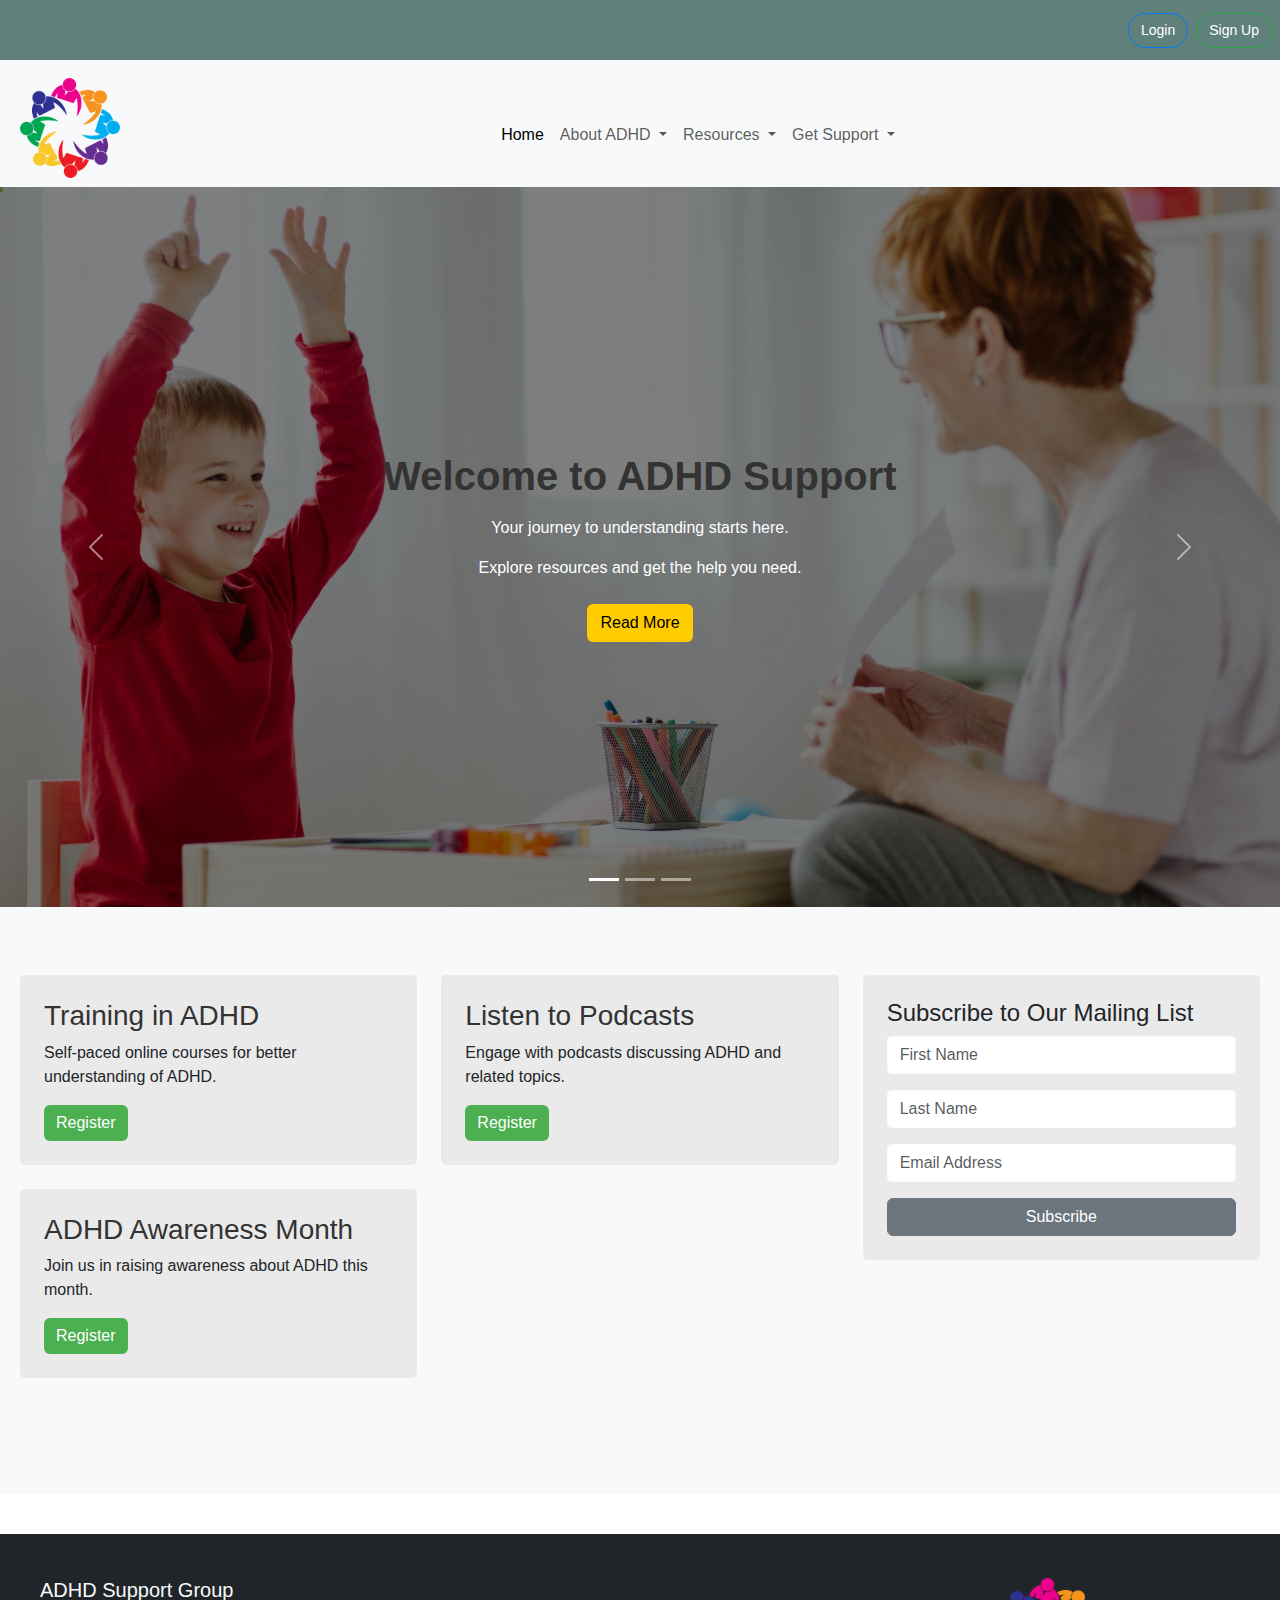
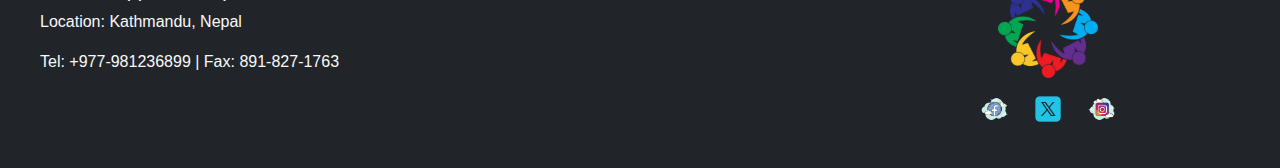
<file: index.html>
<!DOCTYPE html>
<html lang="en">
  <head>
    <meta charset="UTF-8" />
    <meta name="viewport" content="width=device-width, initial-scale=1.0" />
    <title>ADHD - Support Path</title>

    <link
      href="https://cdn.jsdelivr.net/npm/bootstrap@5.3.0-alpha1/dist/css/bootstrap.min.css"
      rel="stylesheet"
    />
    <link rel="stylesheet" href="style.css" />
  </head>
  <body>
    <!-- Login/Signup Buttons -->
    <div class="top-banner d-flex justify-content-end align-items-center p-2">
      <a href="login-signup.html" class="btn btn-outline-primary me-2">Login</a>
      <a href="signup.html" class="btn btn-outline-success">Sign Up</a>
    </div>
    <!-- Navigation Bar -->
    <nav class="navbar navbar-expand-lg navbar-light bg-light">
      <div class="container">
        <a class="navbar-brand" href="#">
          <img src="Logo.png" alt="Logo" />
        </a>
        <button
          class="navbar-toggler"
          type="button"
          data-bs-toggle="collapse"
          data-bs-target="#navbarNavDropdown"
          aria-controls="navbarNavDropdown"
          aria-expanded="false"
          aria-label="Toggle navigation"
        >
          <span class="navbar-toggler-icon"></span>
        </button>
        <div class="collapse navbar-collapse" id="navbarNavDropdown">
          <ul class="navbar-nav">
            <li class="nav-item">
              <a class="nav-link active" aria-current="page" href="#">Home</a>
            </li>
            <li class="nav-item dropdown">
              <a
                class="nav-link dropdown-toggle"
                href="#"
                id="aboutDropdown"
                role="button"
                data-bs-toggle="dropdown"
                aria-expanded="false"
              >
                About ADHD
              </a>
              <ul class="dropdown-menu" aria-labelledby="aboutDropdown">
                <li>
                  <a class="dropdown-item" href="understanding-adhd.html"
                    >Understanding ADHD</a
                  >
                </li>
                <li>
                  <a class="dropdown-item" href="#">For Parents & Caregivers</a>
                </li>
                <li><a class="dropdown-item" href="#">For Educators</a></li>
              </ul>
            </li>
            <li class="nav-item dropdown">
              <a
                class="nav-link dropdown-toggle"
                href="#"
                id="resourcesDropdown"
                role="button"
                data-bs-toggle="dropdown"
                aria-expanded="false"
              >
                Resources
              </a>
              <ul class="dropdown-menu" aria-labelledby="resourcesDropdown">
                <li>
                  <a class="dropdown-item" href="InfoLib.html"
                    >ADHD Information Library</a
                  >
                </li>
                <li><a class="dropdown-item" href="#">ADHD Fact Sheets</a></li>
                <li><a class="dropdown-item" href="#">Infographics</a></li>
              </ul>
            </li>
            <li class="nav-item dropdown">
              <a
                class="nav-link dropdown-toggle"
                href="#"
                id="getSupportDropdown"
                role="button"
                data-bs-toggle="dropdown"
                aria-expanded="false"
              >
                Get Support
              </a>
              <ul class="dropdown-menu" aria-labelledby="getSupportDropdown">
                <li><a class="dropdown-item" href="#">Books</a></li>
                <li>
                  <a class="dropdown-item" href="#">ADHD - Related Videos</a>
                </li>
                <li>
                  <a class="dropdown-item" href="#">Contact: +977-9812345760</a>
                </li>
              </ul>
            </li>
          </ul>
        </div>
      </div>
    </nav>

    <!-- Hero Section -->
    <div
      id="heroCarousel"
      class="carousel slide hero-slider"
      data-bs-ride="carousel"
    >
      <div class="carousel-inner">
        <!-- First Slide -->
        <div class="carousel-item active">
          <img src="kid.jpg" alt="Slide 1" />
          <div class="overlay">
            <h1>Welcome to ADHD Support</h1>
            <p>Your journey to understanding starts here.</p>
            <p>Explore resources and get the help you need.</p>
            <a href="Read1.html" class="btn btn-read-more">Read More</a>
          </div>
        </div>
        <!-- Second Slide -->
        <div class="carousel-item">
          <img src="Adult.jpg" alt="Slide 2" />
          <div class="overlay">
            <h1>Understanding ADHD</h1>
            <p>Learn about the symptoms and challenges.</p>
            <p>Knowledge is the first step towards support.</p>
            <a href="Read2.html" class="btn btn-read-more">Read More</a>
          </div>
        </div>
        <!-- Third Slide -->
        <div class="carousel-item">
          <img src="Teen.jpg" alt="Slide 3" />
          <div class="overlay">
            <h1>Resources for You</h1>
            <p>Access helpful materials and guides.</p>
            <p>Find the support you need for success.</p>
            <a href="Read3.html" class="btn btn-read-more">Read More</a>
          </div>
        </div>
      </div>
      <!-- Carousel Controls -->
      <button
        class="carousel-control-prev"
        type="button"
        data-bs-target="#heroCarousel"
        data-bs-slide="prev"
      >
        <span class="carousel-control-prev-icon" aria-hidden="true"></span>
        <span class="visually-hidden">Previous</span>
      </button>
      <button
        class="carousel-control-next"
        type="button"
        data-bs-target="#heroCarousel"
        data-bs-slide="next"
      >
        <span class="carousel-control-next-icon" aria-hidden="true"></span>
        <span class="visually-hidden">Next</span>
      </button>
      <!-- Carousel Indicators -->
      <div class="carousel-indicators">
        <button
          type="button"
          data-bs-target="#heroCarousel"
          data-bs-slide-to="0"
          class="active"
          aria-current="true"
          aria-label="Slide 1"
        ></button>
        <button
          type="button"
          data-bs-target="#heroCarousel"
          data-bs-slide-to="1"
          aria-label="Slide 2"
        ></button>
        <button
          type="button"
          data-bs-target="#heroCarousel"
          data-bs-slide-to="2"
          aria-label="Slide 3"
        ></button>
      </div>
    </div>

    <!-- Event Section  -->
    <section class="event-section bg-light py-5">
      <div class="container">
        <div class="row">
          <div class="col-lg-8">
            <div class="row mb-4">
              <div class="col-md-6">
                <div class="event-box p-4 mb-4">
                  <h3>Training in ADHD</h3>
                  <p>
                    Self-paced online courses for better understanding of ADHD.
                  </p>
                  <a href="#" class="btn btn-primary">Register</a>
                </div>
              </div>
              <div class="col-md-6">
                <div class="event-box p-4 mb-4">
                  <h3>Listen to Podcasts</h3>
                  <p>
                    Engage with podcasts discussing ADHD and related topics.
                  </p>
                  <a href="#" class="btn btn-primary">Register</a>
                </div>
              </div>
              <div class="col-md-6">
                <div class="event-box p-4 mb-4">
                  <h3>ADHD Awareness Month</h3>
                  <p>Join us in raising awareness about ADHD this month.</p>
                  <a href="#" class="btn btn-primary">Register</a>
                </div>
              </div>
            </div>
          </div>

          <!-- Subscription Form -->
          <div class="col-lg-4">
            <div class="subscription-box p-4">
              <h4>Subscribe to Our Mailing List</h4>
              <form>
                <div class="form-group mb-3">
                  <input
                    type="text"
                    class="form-control"
                    placeholder="First Name"
                  />
                </div>
                <div class="form-group mb-3">
                  <input
                    type="text"
                    class="form-control"
                    placeholder="Last Name"
                  />
                </div>
                <div class="form-group mb-3">
                  <input
                    type="email"
                    class="form-control"
                    placeholder="Email Address"
                  />
                </div>
                <button type="submit" class="btn btn-secondary w-100">
                  Subscribe
                </button>
              </form>
            </div>
          </div>
        </div>
      </div>
    </section>

    <!-- Footer -->
    <footer class="footer bg-dark text-light py-4">
      <div class="container">
        <div class="row">
          <div class="col-md-8">
            <h5>ADHD Support Group</h5>
            <p>Location: Kathmandu, Nepal</p>
            <p>Tel: +977-981236899 | Fax: 891-827-1763</p>
          </div>
          <div class="col-md-4 text-center">
            <img src="Logo.png" alt="Logo" class="footer-logo mb-3" />
            <div class="social-icons">
              <a
                href="https://www.facebook.com/groups/2458663604174184"
                target="_blank"
                ><img src="Facebook.png" alt="Facebook"
              /></a>
              <a href="https://x.com/360Adhd" target="_blank"
                ><img src="Twitter.png" alt="Twitter"
              /></a>
              <a
                href="https://www.instagram.com/adh.dsupportgroup/"
                target="_blank"
                ><img src="Insta.png" alt="Instagram"
              /></a>
            </div>
          </div>
        </div>
      </div>
    </footer>

    <script src="https://cdn.jsdelivr.net/npm/bootstrap@5.3.0-alpha1/dist/js/bootstrap.bundle.min.js"></script>
  </body>
</html>
</file>
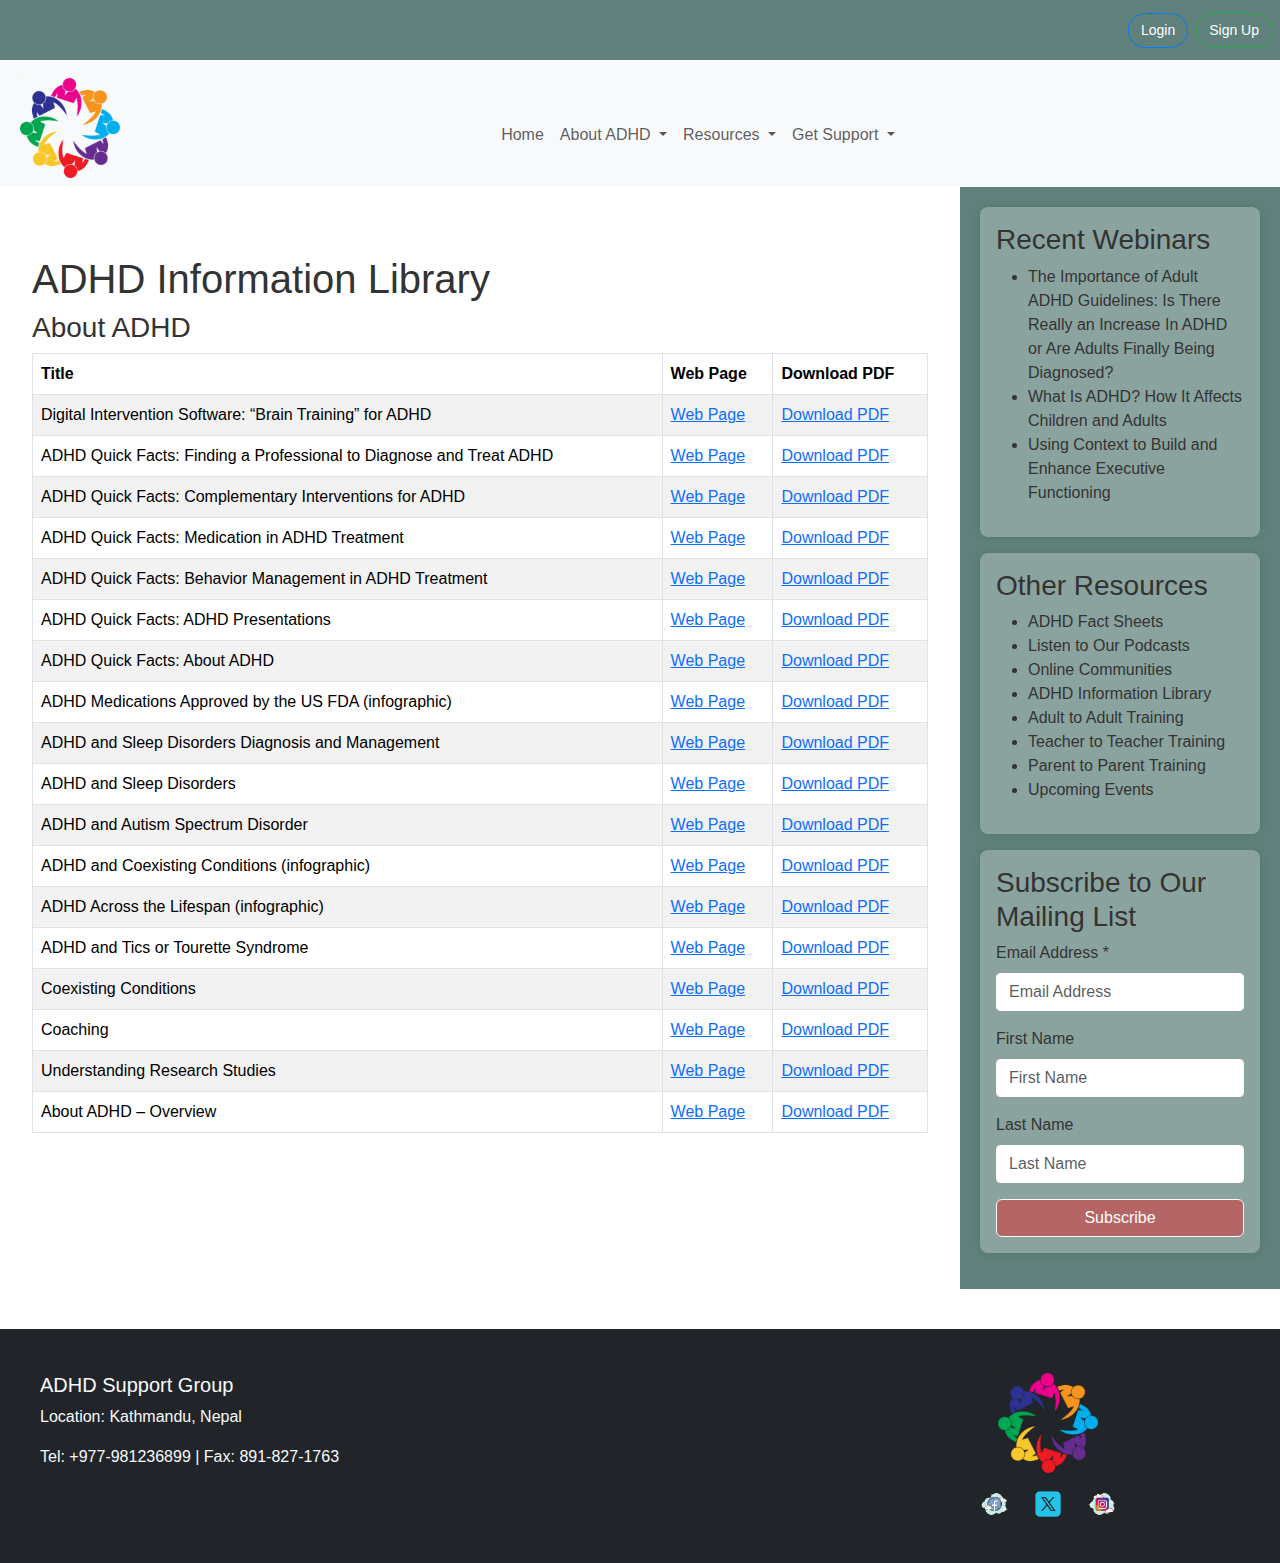
<file: InfoLib.html>
<!DOCTYPE html>
<html lang="en">
  <head>
    <meta charset="UTF-8" />
    <meta name="viewport" content="width=device-width, initial-scale=1.0" />
    <title>Understanding ADHD</title>
    <link
      href="https://cdn.jsdelivr.net/npm/bootstrap@5.3.0-alpha1/dist/css/bootstrap.min.css"
      rel="stylesheet"
    />
    <link rel="stylesheet" href="style.css" />
  </head>
  <body>
    <!-- Login/Signup Buttons -->
    <div class="top-banner d-flex justify-content-end align-items-center p-2">
      <a href="login-signup.html" class="btn btn-outline-primary me-2">Login</a>
      <a href="signup.html" class="btn btn-outline-success">Sign Up</a>
    </div>

    <!-- Navigation Bar -->
    <nav class="navbar navbar-expand-lg navbar-light bg-light">
      <div class="container">
        <a class="navbar-brand" href="index.html">
          <img src="Logo.png" alt="Logo" />
        </a>
        <button
          class="navbar-toggler"
          type="button"
          data-bs-toggle="collapse"
          data-bs-target="#navbarNavDropdown"
          aria-controls="navbarNavDropdown"
          aria-expanded="false"
          aria-label="Toggle navigation"
        >
          <span class="navbar-toggler-icon"></span>
        </button>
        <div class="collapse navbar-collapse" id="navbarNavDropdown">
          <ul class="navbar-nav">
            <li class="nav-item">
              <a class="nav-link" href="index.html">Home</a>
            </li>
            <li class="nav-item dropdown">
              <a
                class="nav-link dropdown-toggle"
                href="#"
                id="aboutDropdown"
                role="button"
                data-bs-toggle="dropdown"
                aria-expanded="false"
              >
                About ADHD
              </a>
              <ul class="dropdown-menu" aria-labelledby="aboutDropdown">
                <li>
                  <a class="dropdown-item" href="understanding-adhd.html"
                    >Understanding ADHD</a
                  >
                </li>
                <li>
                  <a class="dropdown-item" href="#">For Parents & Caregivers</a>
                </li>
                <li><a class="dropdown-item" href="#">For Educators</a></li>
              </ul>
            </li>
            <li class="nav-item dropdown">
              <a
                class="nav-link dropdown-toggle"
                href="#"
                id="resourcesDropdown"
                role="button"
                data-bs-toggle="dropdown"
                aria-expanded="false"
              >
                Resources
              </a>
              <ul class="dropdown-menu" aria-labelledby="resourcesDropdown">
                <li>
                  <a class="dropdown-item" href="InfoLib.html"
                    >ADHD Information Library</a
                  >
                </li>
                <li><a class="dropdown-item" href="#">ADHD Fact Sheets</a></li>
                <li><a class="dropdown-item" href="#">Infographics</a></li>
              </ul>
            </li>
            <li class="nav-item dropdown">
              <a
                class="nav-link dropdown-toggle"
                href="#"
                id="getSupportDropdown"
                role="button"
                data-bs-toggle="dropdown"
                aria-expanded="false"
              >
                Get Support
              </a>
              <ul class="dropdown-menu" aria-labelledby="getSupportDropdown">
                <li><a class="dropdown-item" href="#">Books</a></li>
                <li>
                  <a class="dropdown-item" href="#">ADHD - Related Videos</a>
                </li>
                <li>
                  <a class="dropdown-item" href="#">Contact: +977-9812345760</a>
                </li>
              </ul>
            </li>
          </ul>
        </div>
      </div>
    </nav>

    <section class="main-content container-fluid">
      <div class="row">
        <div class="col-lg-9">
          <section class="container mt-5">
            <h1>ADHD Information Library</h1>
            <h3>About ADHD</h3>

            <table class="table table-striped table-bordered">
              <thead>
                <tr>
                  <th>Title</th>
                  <th>Web Page</th>
                  <th>Download PDF</th>
                </tr>
              </thead>
              <tbody>
                <tr>
                  <td>
                    Digital Intervention Software: “Brain Training” for ADHD
                  </td>
                  <td><a href="https://shorturl.at/CXHCC">Web Page</a></td>
                  <td><a href="https://shorturl.at/CXHCC">Download PDF</a></td>
                </tr>
                <tr>
                  <td>
                    ADHD Quick Facts: Finding a Professional to Diagnose and
                    Treat ADHD
                  </td>
                  <td>
                    <a
                      href="https://d393uh8gb46l22.cloudfront.net/wp-content/uploads/2020/04/Finding-a-Professional-to-Diagnose-Treat-ADHD_QF.pdf"
                      >Web Page</a
                    >
                  </td>
                  <td>
                    <a
                      href="https://d393uh8gb46l22.cloudfront.net/wp-content/uploads/2020/04/Finding-a-Professional-to-Diagnose-Treat-ADHD_QF.pdf"
                      >Download PDF</a
                    >
                  </td>
                </tr>
                <tr>
                  <td>
                    ADHD Quick Facts: Complementary Interventions for ADHD
                  </td>
                  <td>
                    <a
                      href="https://d393uh8gb46l22.cloudfront.net/wp-content/uploads/2020/04/Complementary-Interventions-ADHD_QF.pdf"
                      >Web Page</a
                    >
                  </td>
                  <td><a href="https://shorturl.at/PVxj3">Download PDF</a></td>
                </tr>
                <tr>
                  <td>ADHD Quick Facts: Medication in ADHD Treatment</td>
                  <td>
                    <a
                      href="https://d393uh8gb46l22.cloudfront.net/wp-content/uploads/2020/04/Medication-Treatment-ADHD_QF.pdf"
                      >Web Page</a
                    >
                  </td>
                  <td>
                    <a
                      href="https://d393uh8gb46l22.cloudfront.net/wp-content/uploads/2020/04/Medication-Treatment-ADHD_QF.pdf"
                      >Download PDF</a
                    >
                  </td>
                </tr>
                <tr>
                  <td>
                    ADHD Quick Facts: Behavior Management in ADHD Treatment
                  </td>
                  <td>
                    <a
                      href="https://d393uh8gb46l22.cloudfront.net/wp-content/uploads/2020/04/Behavior-Management-ADHD_QF.pdf"
                      >Web Page</a
                    >
                  </td>
                  <td>
                    <a
                      href="https://d393uh8gb46l22.cloudfront.net/wp-content/uploads/2020/04/Behavior-Management-ADHD_QF.pdf"
                      >Download PDF</a
                    >
                  </td>
                </tr>
                <tr>
                  <td>ADHD Quick Facts: ADHD Presentations</td>
                  <td><a href="#">Web Page</a></td>
                  <td><a href="#">Download PDF</a></td>
                </tr>
                <tr>
                  <td>ADHD Quick Facts: About ADHD</td>
                  <td><a href="#">Web Page</a></td>
                  <td><a href="#">Download PDF</a></td>
                </tr>
                <tr>
                  <td>ADHD Medications Approved by the US FDA (infographic)</td>
                  <td><a href="#">Web Page</a></td>
                  <td><a href="#">Download PDF</a></td>
                </tr>
                <tr>
                  <td>ADHD and Sleep Disorders Diagnosis and Management</td>
                  <td><a href="#">Web Page</a></td>
                  <td><a href="#">Download PDF</a></td>
                </tr>
                <tr>
                  <td>ADHD and Sleep Disorders</td>
                  <td><a href="#">Web Page</a></td>
                  <td><a href="#">Download PDF</a></td>
                </tr>
                <tr>
                  <td>ADHD and Autism Spectrum Disorder</td>
                  <td><a href="#">Web Page</a></td>
                  <td><a href="#">Download PDF</a></td>
                </tr>
                <tr>
                  <td>ADHD and Coexisting Conditions (infographic)</td>
                  <td><a href="#">Web Page</a></td>
                  <td><a href="#">Download PDF</a></td>
                </tr>
                <tr>
                  <td>ADHD Across the Lifespan (infographic)</td>
                  <td><a href="#">Web Page</a></td>
                  <td><a href="#">Download PDF</a></td>
                </tr>
                <tr>
                  <td>ADHD and Tics or Tourette Syndrome</td>
                  <td><a href="#">Web Page</a></td>
                  <td><a href="#">Download PDF</a></td>
                </tr>
                <tr>
                  <td>Coexisting Conditions</td>
                  <td><a href="#">Web Page</a></td>
                  <td><a href="#">Download PDF</a></td>
                </tr>
                <tr>
                  <td>Coaching</td>
                  <td><a href="#">Web Page</a></td>
                  <td><a href="#">Download PDF</a></td>
                </tr>
                <tr>
                  <td>Understanding Research Studies</td>
                  <td><a href="#">Web Page</a></td>
                  <td><a href="#">Download PDF</a></td>
                </tr>
                <tr>
                  <td>About ADHD – Overview</td>
                  <td><a href="#">Web Page</a></td>
                  <td><a href="#">Download PDF</a></td>
                </tr>
              </tbody>
            </table>
          </section>
        </div>

        <div class="col-lg-3 green-side">
          <div class="gray-box p-3 mb-3">
            <h3>Recent Webinars</h3>
            <ul>
              <li>
                The Importance of Adult ADHD Guidelines: Is There Really an
                Increase In ADHD or Are Adults Finally Being Diagnosed?
              </li>
              <li>What Is ADHD? How It Affects Children and Adults</li>
              <li>Using Context to Build and Enhance Executive Functioning</li>
            </ul>
          </div>

          <div class="gray-box p-3 mb-3">
            <h3>Other Resources</h3>
            <ul>
              <li>ADHD Fact Sheets</li>
              <li>Listen to Our Podcasts</li>
              <li>Online Communities</li>
              <li>ADHD Information Library</li>
              <li>Adult to Adult Training</li>
              <li>Teacher to Teacher Training</li>
              <li>Parent to Parent Training</li>
              <li>Upcoming Events</li>
            </ul>
          </div>

          <div class="gray-box p-3">
            <h3>Subscribe to Our Mailing List</h3>
            <form>
              <div class="mb-3">
                <label for="email" class="form-label">Email Address *</label>
                <input
                  type="email"
                  class="form-control"
                  id="email"
                  placeholder="Email Address"
                  required
                />
              </div>
              <div class="mb-3">
                <label for="firstName" class="form-label">First Name</label>
                <input
                  type="text"
                  class="form-control"
                  id="firstName"
                  placeholder="First Name"
                />
              </div>
              <div class="mb-3">
                <label for="lastName" class="form-label">Last Name</label>
                <input
                  type="text"
                  class="form-control"
                  id="lastName"
                  placeholder="Last Name"
                />
              </div>
              <button type="submit" class="btn btn-light w-100">
                Subscribe
              </button>
            </form>
          </div>
        </div>
      </div>
    </section>

    <!-- Footer Section -->
    <footer class="footer bg-dark text-light py-4">
      <div class="container">
        <div class="row">
          <div class="col-md-8">
            <h5>ADHD Support Group</h5>
            <p>Location: Kathmandu, Nepal</p>
            <p>Tel: +977-981236899 | Fax: 891-827-1763</p>
          </div>
          <div class="col-md-4 text-center">
            <img src="Logo.png" alt="Logo" class="footer-logo mb-3" />
            <div class="social-icons">
              <a
                href="https://www.facebook.com/groups/2458663604174184"
                target="_blank"
                ><img src="Facebook.png" alt="Facebook"
              /></a>
              <a href="https://x.com/360Adhd" target="_blank"
                ><img src="Twitter.png" alt="Twitter"
              /></a>
              <a
                href="https://www.instagram.com/adh.dsupportgroup/"
                target="_blank"
                ><img src="Insta.png" alt="Instagram"
              /></a>
            </div>
          </div>
        </div>
      </div>
    </footer>

    <script src="https://cdn.jsdelivr.net/npm/bootstrap@5.3.0-alpha1/dist/js/bootstrap.bundle.min.js"></script>
  </body>
</html>
</file>
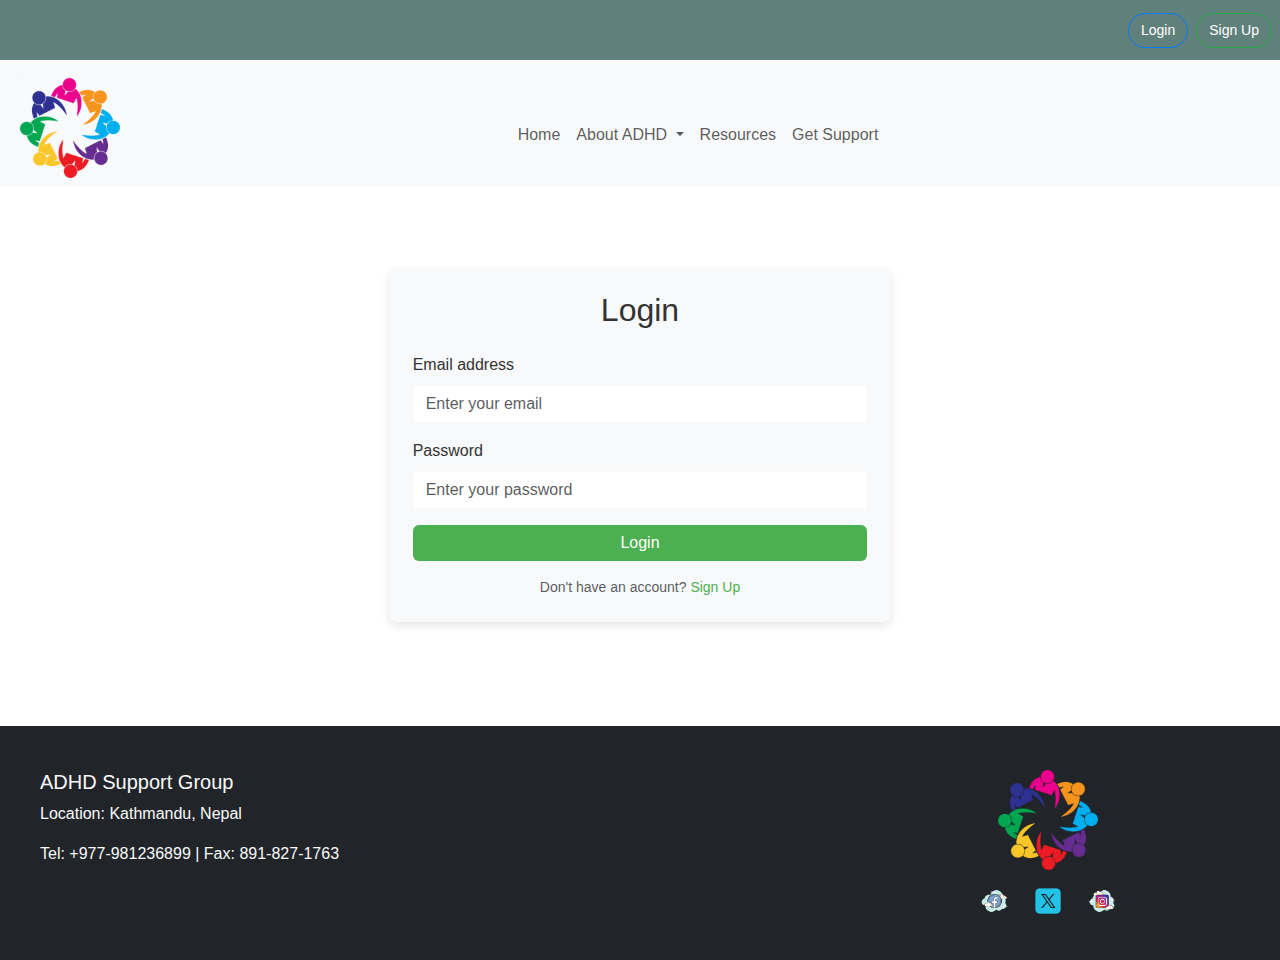
<file: login-signup.html>
<!DOCTYPE html>
<html lang="en">
<head>
    <meta charset="UTF-8">
    <meta name="viewport" content="width=device-width, initial-scale=1.0">
    <title>Understanding ADHD</title>
    <link href="https://cdn.jsdelivr.net/npm/bootstrap@5.3.0-alpha1/dist/css/bootstrap.min.css" rel="stylesheet">
    <link rel="stylesheet" href="style.css">
</head>
<body>
  
<div class="top-banner d-flex justify-content-end align-items-center p-2">
  <a href="login-signup.html" class="btn btn-outline-primary me-2">Login</a>
  <a href="signup.html" class="btn btn-outline-success">Sign Up</a>
</div>

    <!-- Navigation Bar -->
    <nav class="navbar navbar-expand-lg navbar-light bg-light">
      <div class="container">
        <a class="navbar-brand" href="index.html">
          <img src="Logo.png" alt="Logo" />
        </a>
        <button
          class="navbar-toggler"
          type="button"
          data-bs-toggle="collapse"
          data-bs-target="#navbarNavDropdown"
          aria-controls="navbarNavDropdown"
          aria-expanded="false"
          aria-label="Toggle navigation"
        >
          <span class="navbar-toggler-icon"></span>
        </button>
        <div class="collapse navbar-collapse" id="navbarNavDropdown">
          <ul class="navbar-nav">
            <li class="nav-item">
              <a class="nav-link" href="index.html">Home</a>
            </li>
            <li class="nav-item dropdown">
              <a
                class="nav-link dropdown-toggle"
                href="#"
                id="aboutDropdown"
                role="button"
                data-bs-toggle="dropdown"
                aria-expanded="false"
              >
                About ADHD
              </a>
              <ul class="dropdown-menu" aria-labelledby="aboutDropdown">
                <li><a class="dropdown-item" href="understanding-adhd.html">Understanding ADHD</a></li>
                <li><a class="dropdown-item" href="#">For Parents & Caregivers</a></li>
                <li><a class="dropdown-item" href="#">For Educators</a></li>
              </ul>
            </li>
            <li class="nav-item">
              <a class="nav-link" href="#">Resources</a>
            </li>
            <li class="nav-item">
              <a class="nav-link" href="#">Get Support</a>
            </li>
          </ul>
        </div>
      </div>
    </nav>

    <!-- Login Section -->
    <section class="login-signup-section container py-5">
        <div class="row justify-content-center">
            <!-- Login Form -->
            <div class="col-md-5">
                <div class="login-box gray-box p-4">
                    <h2 class="text-center">Login</h2>
                    <form id="loginForm">
                        <div class="mb-3">
                            <label for="loginEmail" class="form-label">Email address</label>
                            <input type="email" class="form-control" id="loginEmail" placeholder="Enter your email">
                        </div>
                        <div class="mb-3">
                            <label for="loginPassword" class="form-label">Password</label>
                            <input type="password" class="form-control" id="loginPassword" placeholder="Enter your password">
                        </div>
                        <button type="submit" class="btn btn-primary w-100">Login</button>
                        <div class="form-text text-center mt-3">
                            Don't have an account? <a href="signup.html" id="signupLink">Sign Up</a>
                        </form>
                      </div>
                    </div>
                  </div>
                </section>
  <!-- Footer Section -->
  <footer class="footer bg-dark text-light py-4">
    <div class="container">
      <div class="row">
        <div class="col-md-8">
          <h5>ADHD Support Group</h5>
          <p>Location: Kathmandu, Nepal</p>
          <p>Tel: +977-981236899 | Fax: 891-827-1763</p>
        </div>
        <div class="col-md-4 text-center">
          <img src="Logo.png" alt="Logo" class="footer-logo mb-3" />
          <div class="social-icons">
            <a
              href="https://www.facebook.com/groups/2458663604174184"
              target="_blank"
              ><img src="Facebook.png" alt="Facebook"
            /></a>
            <a href="https://x.com/360Adhd" target="_blank"
              ><img src="Twitter.png" alt="Twitter"
            /></a>
            <a
              href="https://www.instagram.com/adh.dsupportgroup/"
              target="_blank"
              ><img src="Insta.png" alt="Instagram"
            /></a>
          </div>
        </div>
      </div>
    </div>
  </footer>

  <script src="script.js"></script>
  <script src="https://cdn.jsdelivr.net/npm/bootstrap@5.3.0-alpha1/dist/js/bootstrap.bundle.min.js"></script>
</body>
</html>
</file>
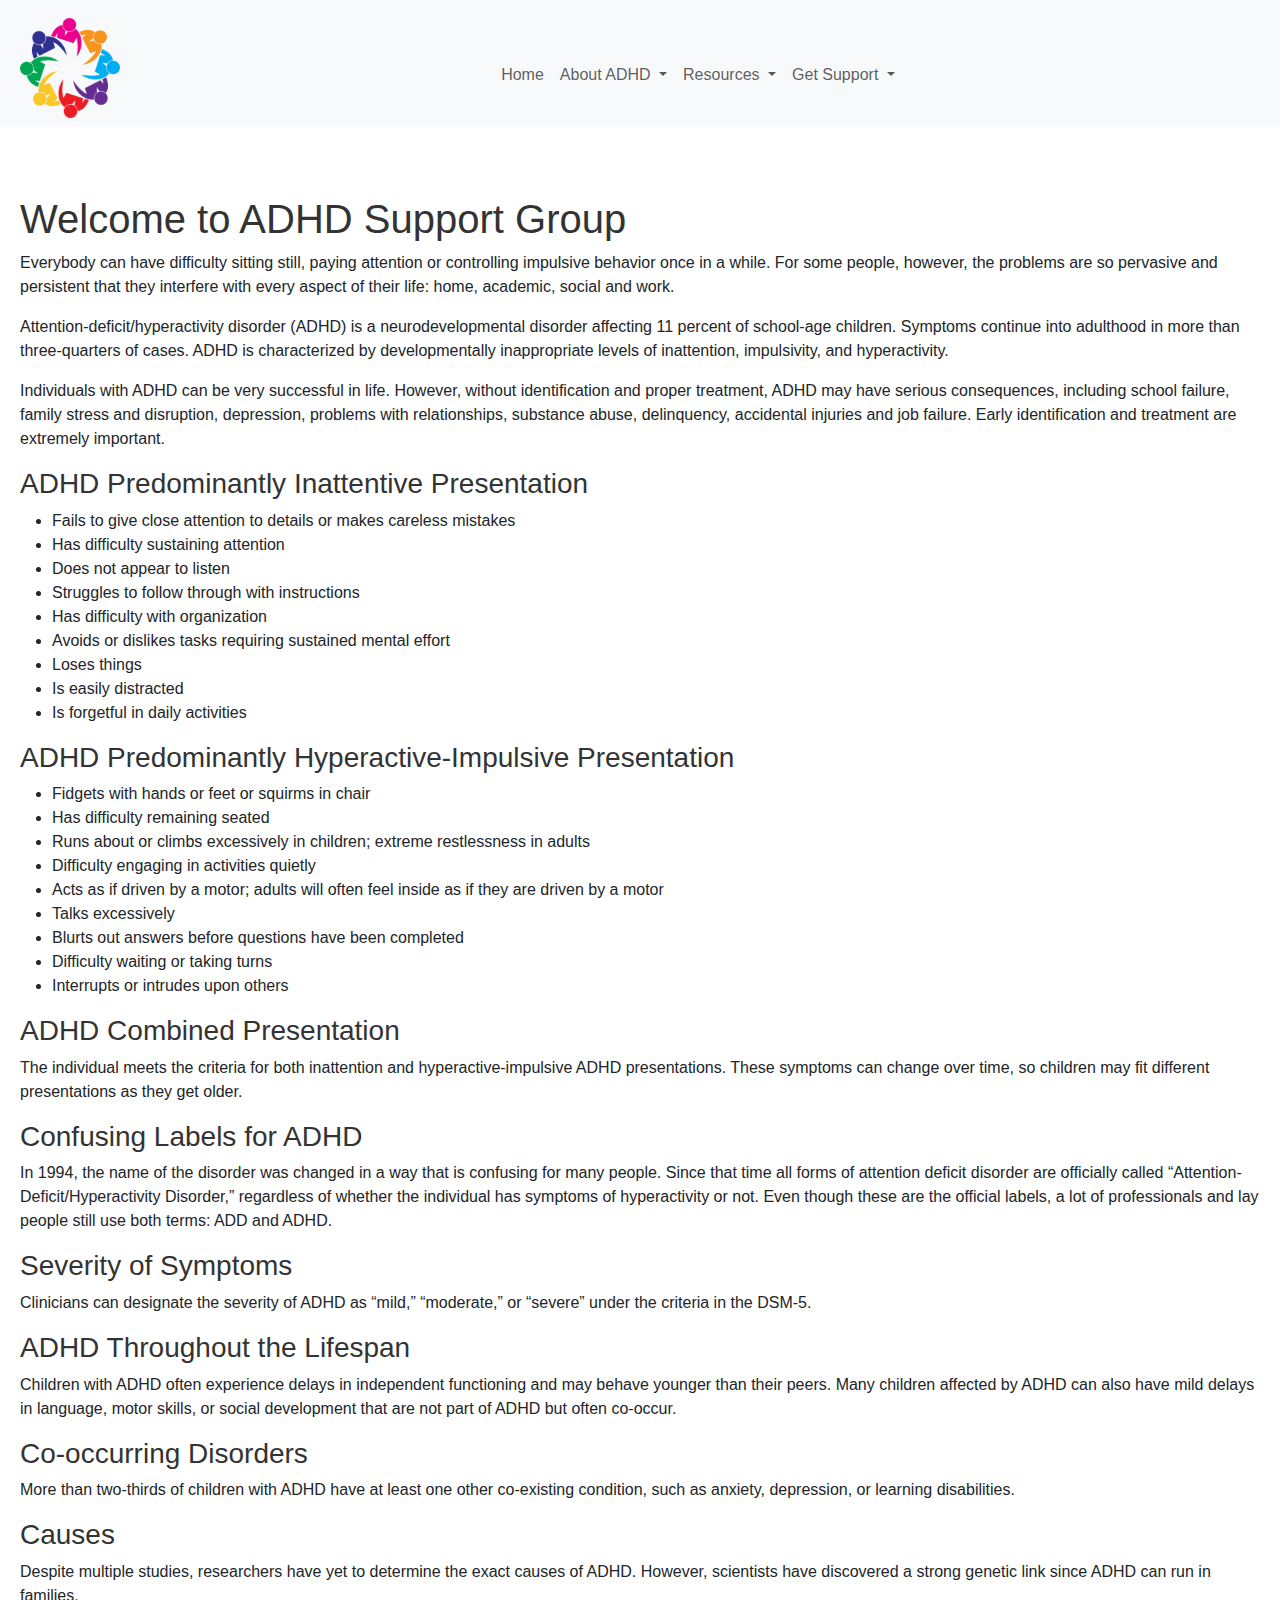
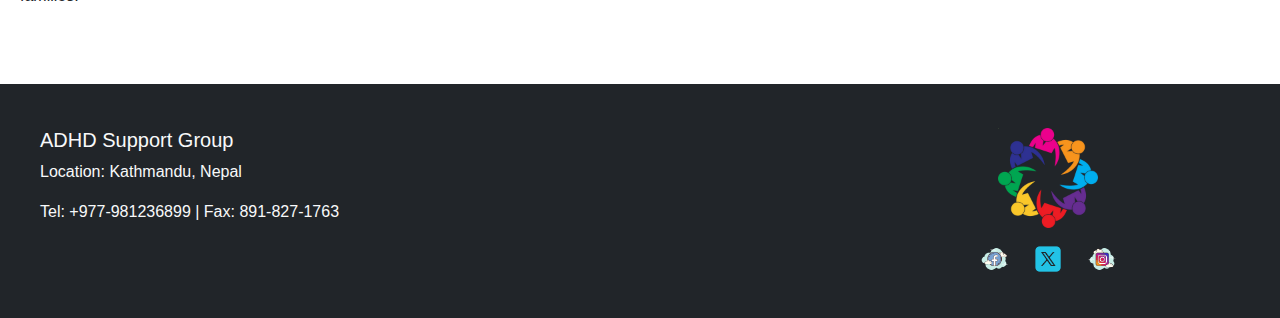
<file: Read1.html>
<!DOCTYPE html>
<html lang="en">
  <head>
    <meta charset="UTF-8" />
    <meta name="viewport" content="width=device-width, initial-scale=1.0" />
    <title>Understanding ADHD</title>
    <link
      href="https://cdn.jsdelivr.net/npm/bootstrap@5.3.0-alpha1/dist/css/bootstrap.min.css"
      rel="stylesheet"
    />
    <link rel="stylesheet" href="style.css" />
  </head>
  <body>
    <nav class="navbar navbar-expand-lg navbar-light bg-light">
      <div class="container">
        <a class="navbar-brand" href="index.html">
          <img src="Logo.png" alt="Logo" />
        </a>
        <button
          class="navbar-toggler"
          type="button"
          data-bs-toggle="collapse"
          data-bs-target="#navbarNavDropdown"
          aria-controls="navbarNavDropdown"
          aria-expanded="false"
          aria-label="Toggle navigation"
        >
          <span class="navbar-toggler-icon"></span>
        </button>
        <div class="collapse navbar-collapse" id="navbarNavDropdown">
          <ul class="navbar-nav">
            <li class="nav-item">
              <a class="nav-link" href="index.html">Home</a>
            </li>
            <li class="nav-item dropdown">
              <a
                class="nav-link dropdown-toggle"
                href="#"
                id="aboutDropdown"
                role="button"
                data-bs-toggle="dropdown"
                aria-expanded="false"
              >
                About ADHD
              </a>
              <ul class="dropdown-menu" aria-labelledby="aboutDropdown">
                <li>
                  <a class="dropdown-item" href="understanding-adhd.html"
                    >Understanding ADHD</a
                  >
                </li>
                <li>
                  <a class="dropdown-item" href="#">For Parents & Caregivers</a>
                </li>
                <li><a class="dropdown-item" href="#">For Educators</a></li>
              </ul>
            </li>
            <li class="nav-item dropdown">
              <a
                class="nav-link dropdown-toggle"
                href="#"
                id="resourcesDropdown"
                role="button"
                data-bs-toggle="dropdown"
                aria-expanded="false"
              >
                Resources
              </a>
              <ul class="dropdown-menu" aria-labelledby="resourcesDropdown">
                <li>
                  <a class="dropdown-item" href="InfoLib.html"
                    >ADHD Information Library</a
                  >
                </li>
                <li><a class="dropdown-item" href="#">ADHD Fact Sheets</a></li>
                <li><a class="dropdown-item" href="#">Infographics</a></li>
              </ul>
            </li>
            <li class="nav-item dropdown">
              <a
                class="nav-link dropdown-toggle"
                href="#"
                id="getSupportDropdown"
                role="button"
                data-bs-toggle="dropdown"
                aria-expanded="false"
              >
                Get Support
              </a>
              <ul class="dropdown-menu" aria-labelledby="getSupportDropdown">
                <li><a class="dropdown-item" href="#">Books</a></li>
                <li>
                  <a class="dropdown-item" href="#">ADHD - Related Videos</a>
                </li>
                <li>
                  <a class="dropdown-item" href="#">Contact: +977-9812345760</a>
                </li>
              </ul>
            </li>
          </ul>
        </div>
      </div>
    </nav>

    <section class="container mt-5">
      <h1>Welcome to ADHD Support Group</h1>
      <p>
        Everybody can have difficulty sitting still, paying attention or
        controlling impulsive behavior once in a while. For some people,
        however, the problems are so pervasive and persistent that they
        interfere with every aspect of their life: home, academic, social and
        work.
      </p>
      <p>
        Attention-deficit/hyperactivity disorder (ADHD) is a neurodevelopmental
        disorder affecting 11 percent of school-age children. Symptoms continue
        into adulthood in more than three-quarters of cases. ADHD is
        characterized by developmentally inappropriate levels of inattention,
        impulsivity, and hyperactivity.
      </p>
      <p>
        Individuals with ADHD can be very successful in life. However, without
        identification and proper treatment, ADHD may have serious consequences,
        including school failure, family stress and disruption, depression,
        problems with relationships, substance abuse, delinquency, accidental
        injuries and job failure. Early identification and treatment are
        extremely important.
      </p>

      <h3>ADHD Predominantly Inattentive Presentation</h3>
      <ul>
        <li>
          Fails to give close attention to details or makes careless mistakes
        </li>
        <li>Has difficulty sustaining attention</li>
        <li>Does not appear to listen</li>
        <li>Struggles to follow through with instructions</li>
        <li>Has difficulty with organization</li>
        <li>Avoids or dislikes tasks requiring sustained mental effort</li>
        <li>Loses things</li>
        <li>Is easily distracted</li>
        <li>Is forgetful in daily activities</li>
      </ul>

      <h3>ADHD Predominantly Hyperactive-Impulsive Presentation</h3>
      <ul>
        <li>Fidgets with hands or feet or squirms in chair</li>
        <li>Has difficulty remaining seated</li>
        <li>
          Runs about or climbs excessively in children; extreme restlessness in
          adults
        </li>
        <li>Difficulty engaging in activities quietly</li>
        <li>
          Acts as if driven by a motor; adults will often feel inside as if they
          are driven by a motor
        </li>
        <li>Talks excessively</li>
        <li>Blurts out answers before questions have been completed</li>
        <li>Difficulty waiting or taking turns</li>
        <li>Interrupts or intrudes upon others</li>
      </ul>

      <h3>ADHD Combined Presentation</h3>
      <p>
        The individual meets the criteria for both inattention and
        hyperactive-impulsive ADHD presentations. These symptoms can change over
        time, so children may fit different presentations as they get older.
      </p>

      <h3>Confusing Labels for ADHD</h3>
      <p>
        In 1994, the name of the disorder was changed in a way that is confusing
        for many people. Since that time all forms of attention deficit disorder
        are officially called “Attention-Deficit/Hyperactivity Disorder,”
        regardless of whether the individual has symptoms of hyperactivity or
        not. Even though these are the official labels, a lot of professionals
        and lay people still use both terms: ADD and ADHD.
      </p>

      <h3>Severity of Symptoms</h3>
      <p>
        Clinicians can designate the severity of ADHD as “mild,” “moderate,” or
        “severe” under the criteria in the DSM-5.
      </p>

      <h3>ADHD Throughout the Lifespan</h3>
      <p>
        Children with ADHD often experience delays in independent functioning
        and may behave younger than their peers. Many children affected by ADHD
        can also have mild delays in language, motor skills, or social
        development that are not part of ADHD but often co-occur.
      </p>

      <h3>Co-occurring Disorders</h3>
      <p>
        More than two-thirds of children with ADHD have at least one other
        co-existing condition, such as anxiety, depression, or learning
        disabilities.
      </p>

      <h3>Causes</h3>
      <p>
        Despite multiple studies, researchers have yet to determine the exact
        causes of ADHD. However, scientists have discovered a strong genetic
        link since ADHD can run in families.
      </p>
    </section>

    <!-- Footer Section -->
    <footer class="footer bg-dark text-light py-4">
      <div class="container">
        <div class="row">
          <div class="col-md-8">
            <h5>ADHD Support Group</h5>
            <p>Location: Kathmandu, Nepal</p>
            <p>Tel: +977-981236899 | Fax: 891-827-1763</p>
          </div>
          <div class="col-md-4 text-center">
            <img src="Logo.png" alt="Logo" class="footer-logo mb-3" />
            <div class="social-icons">
              <a
                href="https://www.facebook.com/groups/2458663604174184"
                target="_blank"
                ><img src="Facebook.png" alt="Facebook"
              /></a>
              <a href="https://x.com/360Adhd" target="_blank"
                ><img src="Twitter.png" alt="Twitter"
              /></a>
              <a
                href="https://www.instagram.com/adh.dsupportgroup/"
                target="_blank"
                ><img src="Insta.png" alt="Instagram"
              /></a>
            </div>
          </div>
        </div>
      </div>
    </footer>

    <script src="https://cdn.jsdelivr.net/npm/bootstrap@5.3.0-alpha1/dist/js/bootstrap.bundle.min.js"></script>
  </body>
</html>
</file>
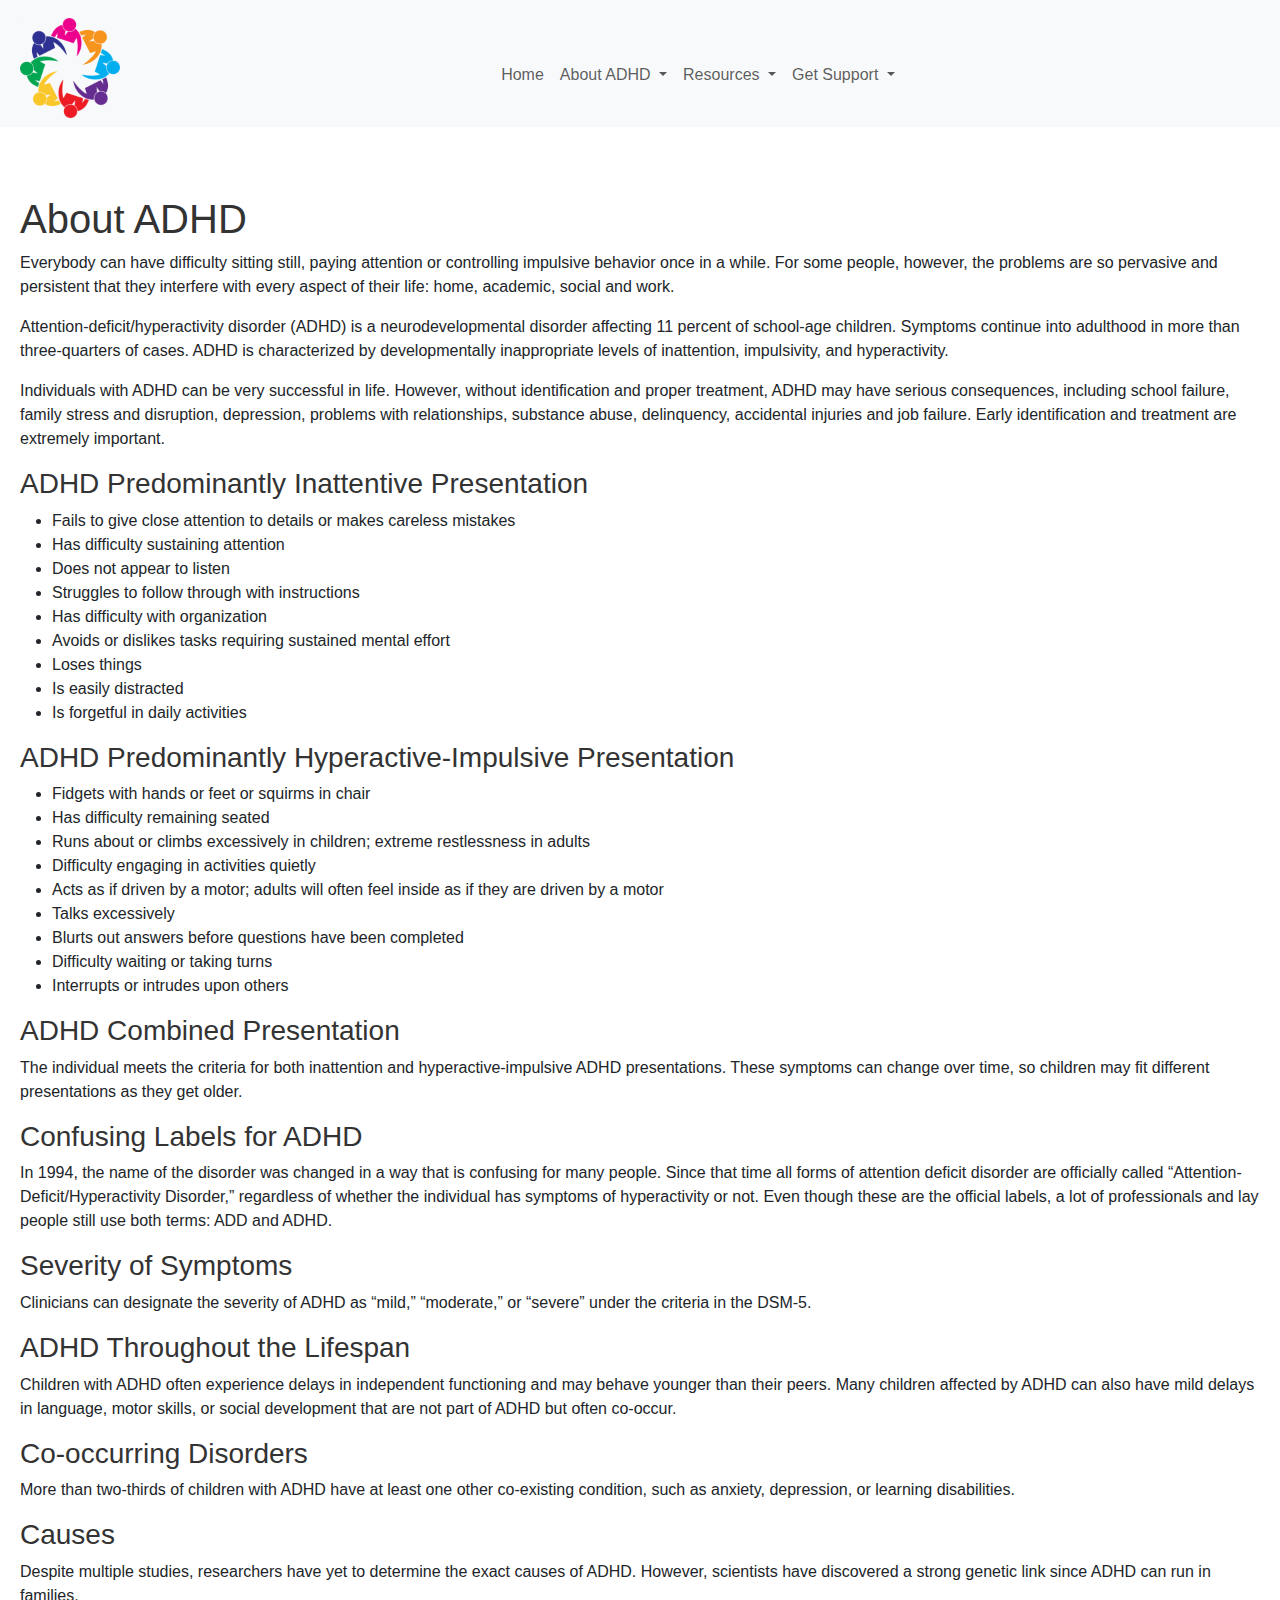
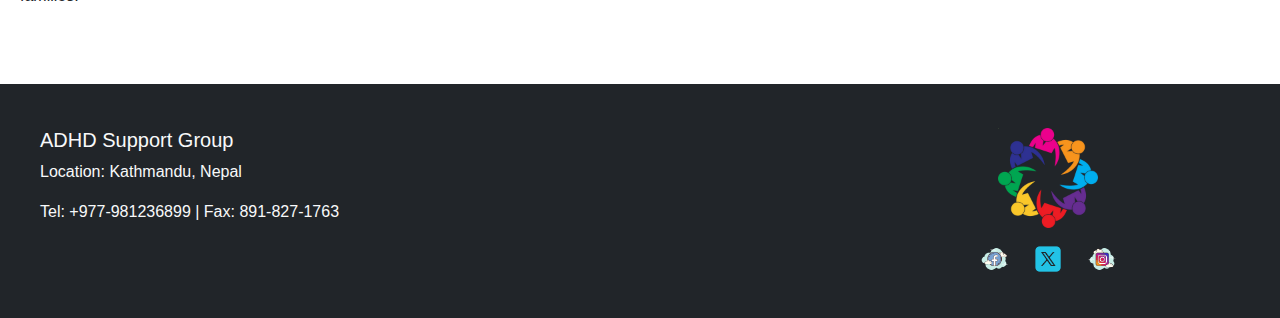
<file: Read2.html>
<!DOCTYPE html>
<html lang="en">
  <head>
    <meta charset="UTF-8" />
    <meta name="viewport" content="width=device-width, initial-scale=1.0" />
    <title>Understanding ADHD</title>
    <link
      href="https://cdn.jsdelivr.net/npm/bootstrap@5.3.0-alpha1/dist/css/bootstrap.min.css"
      rel="stylesheet"
    />
    <link rel="stylesheet" href="style.css" />
  </head>
  <body>
    <nav class="navbar navbar-expand-lg navbar-light bg-light">
      <div class="container">
        <a class="navbar-brand" href="index.html">
          <img src="Logo.png" alt="Logo" />
        </a>
        <button
          class="navbar-toggler"
          type="button"
          data-bs-toggle="collapse"
          data-bs-target="#navbarNavDropdown"
          aria-controls="navbarNavDropdown"
          aria-expanded="false"
          aria-label="Toggle navigation"
        >
          <span class="navbar-toggler-icon"></span>
        </button>
        <div class="collapse navbar-collapse" id="navbarNavDropdown">
          <ul class="navbar-nav">
            <li class="nav-item">
              <a class="nav-link" href="index.html">Home</a>
            </li>
            <li class="nav-item dropdown">
              <a
                class="nav-link dropdown-toggle"
                href="#"
                id="aboutDropdown"
                role="button"
                data-bs-toggle="dropdown"
                aria-expanded="false"
              >
                About ADHD
              </a>
              <ul class="dropdown-menu" aria-labelledby="aboutDropdown">
                <li>
                  <a class="dropdown-item" href="understanding-adhd.html"
                    >Understanding ADHD</a
                  >
                </li>
                <li>
                  <a class="dropdown-item" href="#">For Parents & Caregivers</a>
                </li>
                <li><a class="dropdown-item" href="#">For Educators</a></li>
              </ul>
            </li>
            <li class="nav-item dropdown">
              <a
                class="nav-link dropdown-toggle"
                href="#"
                id="resourcesDropdown"
                role="button"
                data-bs-toggle="dropdown"
                aria-expanded="false"
              >
                Resources
              </a>
              <ul class="dropdown-menu" aria-labelledby="resourcesDropdown">
                <li>
                  <a class="dropdown-item" href="InfoLib.html"
                    >ADHD Information Library</a
                  >
                </li>
                <li><a class="dropdown-item" href="#">ADHD Fact Sheets</a></li>
                <li><a class="dropdown-item" href="#">Infographics</a></li>
              </ul>
            </li>
            <li class="nav-item dropdown">
              <a
                class="nav-link dropdown-toggle"
                href="#"
                id="getSupportDropdown"
                role="button"
                data-bs-toggle="dropdown"
                aria-expanded="false"
              >
                Get Support
              </a>
              <ul class="dropdown-menu" aria-labelledby="getSupportDropdown">
                <li><a class="dropdown-item" href="#">Books</a></li>
                <li>
                  <a class="dropdown-item" href="#">ADHD - Related Videos</a>
                </li>
                <li>
                  <a class="dropdown-item" href="#">Contact: +977-9812345760</a>
                </li>
              </ul>
            </li>
          </ul>
        </div>
      </div>
    </nav>

    <section class="container mt-5">
      <h1>About ADHD</h1>
      <p>
        Everybody can have difficulty sitting still, paying attention or
        controlling impulsive behavior once in a while. For some people,
        however, the problems are so pervasive and persistent that they
        interfere with every aspect of their life: home, academic, social and
        work.
      </p>
      <p>
        Attention-deficit/hyperactivity disorder (ADHD) is a neurodevelopmental
        disorder affecting 11 percent of school-age children. Symptoms continue
        into adulthood in more than three-quarters of cases. ADHD is
        characterized by developmentally inappropriate levels of inattention,
        impulsivity, and hyperactivity.
      </p>
      <p>
        Individuals with ADHD can be very successful in life. However, without
        identification and proper treatment, ADHD may have serious consequences,
        including school failure, family stress and disruption, depression,
        problems with relationships, substance abuse, delinquency, accidental
        injuries and job failure. Early identification and treatment are
        extremely important.
      </p>

      <h3>ADHD Predominantly Inattentive Presentation</h3>
      <ul>
        <li>
          Fails to give close attention to details or makes careless mistakes
        </li>
        <li>Has difficulty sustaining attention</li>
        <li>Does not appear to listen</li>
        <li>Struggles to follow through with instructions</li>
        <li>Has difficulty with organization</li>
        <li>Avoids or dislikes tasks requiring sustained mental effort</li>
        <li>Loses things</li>
        <li>Is easily distracted</li>
        <li>Is forgetful in daily activities</li>
      </ul>

      <h3>ADHD Predominantly Hyperactive-Impulsive Presentation</h3>
      <ul>
        <li>Fidgets with hands or feet or squirms in chair</li>
        <li>Has difficulty remaining seated</li>
        <li>
          Runs about or climbs excessively in children; extreme restlessness in
          adults
        </li>
        <li>Difficulty engaging in activities quietly</li>
        <li>
          Acts as if driven by a motor; adults will often feel inside as if they
          are driven by a motor
        </li>
        <li>Talks excessively</li>
        <li>Blurts out answers before questions have been completed</li>
        <li>Difficulty waiting or taking turns</li>
        <li>Interrupts or intrudes upon others</li>
      </ul>

      <h3>ADHD Combined Presentation</h3>
      <p>
        The individual meets the criteria for both inattention and
        hyperactive-impulsive ADHD presentations. These symptoms can change over
        time, so children may fit different presentations as they get older.
      </p>

      <h3>Confusing Labels for ADHD</h3>
      <p>
        In 1994, the name of the disorder was changed in a way that is confusing
        for many people. Since that time all forms of attention deficit disorder
        are officially called “Attention-Deficit/Hyperactivity Disorder,”
        regardless of whether the individual has symptoms of hyperactivity or
        not. Even though these are the official labels, a lot of professionals
        and lay people still use both terms: ADD and ADHD.
      </p>

      <h3>Severity of Symptoms</h3>
      <p>
        Clinicians can designate the severity of ADHD as “mild,” “moderate,” or
        “severe” under the criteria in the DSM-5.
      </p>

      <h3>ADHD Throughout the Lifespan</h3>
      <p>
        Children with ADHD often experience delays in independent functioning
        and may behave younger than their peers. Many children affected by ADHD
        can also have mild delays in language, motor skills, or social
        development that are not part of ADHD but often co-occur.
      </p>

      <h3>Co-occurring Disorders</h3>
      <p>
        More than two-thirds of children with ADHD have at least one other
        co-existing condition, such as anxiety, depression, or learning
        disabilities.
      </p>

      <h3>Causes</h3>
      <p>
        Despite multiple studies, researchers have yet to determine the exact
        causes of ADHD. However, scientists have discovered a strong genetic
        link since ADHD can run in families.
      </p>
    </section>

    <!-- Footer Section -->
    <footer class="footer bg-dark text-light py-4">
      <div class="container">
        <div class="row">
          <div class="col-md-8">
            <h5>ADHD Support Group</h5>
            <p>Location: Kathmandu, Nepal</p>
            <p>Tel: +977-981236899 | Fax: 891-827-1763</p>
          </div>
          <div class="col-md-4 text-center">
            <img src="Logo.png" alt="Logo" class="footer-logo mb-3" />
            <div class="social-icons">
              <a
                href="https://www.facebook.com/groups/2458663604174184"
                target="_blank"
                ><img src="Facebook.png" alt="Facebook"
              /></a>
              <a href="https://x.com/360Adhd" target="_blank"
                ><img src="Twitter.png" alt="Twitter"
              /></a>
              <a
                href="https://www.instagram.com/adh.dsupportgroup/"
                target="_blank"
                ><img src="Insta.png" alt="Instagram"
              /></a>
            </div>
          </div>
        </div>
      </div>
    </footer>

    <script src="https://cdn.jsdelivr.net/npm/bootstrap@5.3.0-alpha1/dist/js/bootstrap.bundle.min.js"></script>
  </body>
</html>
</file>
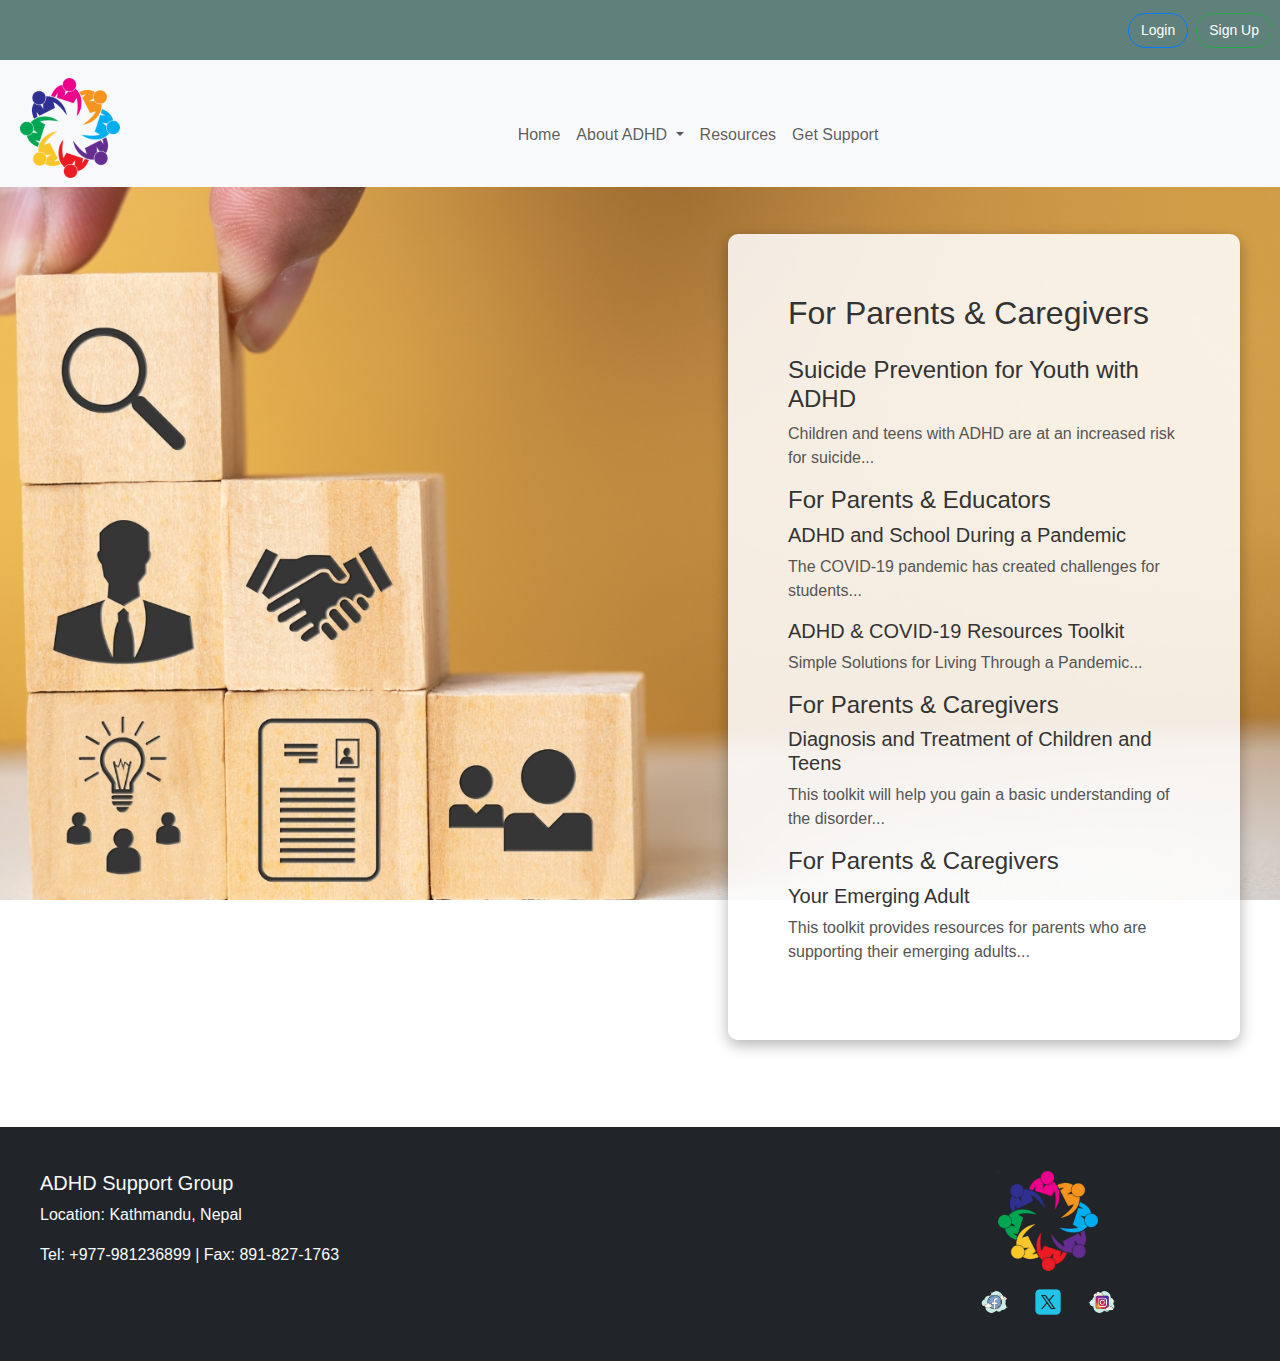
<file: Read3.html>
<!DOCTYPE html>
<html lang="en">
  <head>
    <meta charset="UTF-8" />
    <meta name="viewport" content="width=device-width, initial-scale=1.0" />
    <title>Understanding ADHD</title>
    <link
      href="https://cdn.jsdelivr.net/npm/bootstrap@5.3.0-alpha1/dist/css/bootstrap.min.css"
      rel="stylesheet"
    />
    <link rel="stylesheet" href="style.css" />
  </head>
  <body>
    <!--  Login/Signup Buttons -->
    <div class="top-banner d-flex justify-content-end align-items-center p-2">
      <a href="login-signup.html" class="btn btn-outline-primary me-2">Login</a>
      <a href="login-signup.html" class="btn btn-outline-success">Sign Up</a>
    </div>

    <nav class="navbar navbar-expand-lg navbar-light bg-light">
      <div class="container">
        <a class="navbar-brand" href="index.html">
          <img src="Logo.png" alt="Logo" />
        </a>
        <button
          class="navbar-toggler"
          type="button"
          data-bs-toggle="collapse"
          data-bs-target="#navbarNavDropdown"
          aria-controls="navbarNavDropdown"
          aria-expanded="false"
          aria-label="Toggle navigation"
        >
          <span class="navbar-toggler-icon"></span>
        </button>
        <div class="collapse navbar-collapse" id="navbarNavDropdown">
          <ul class="navbar-nav">
            <li class="nav-item">
              <a class="nav-link" href="index.html">Home</a>
            </li>
            <li class="nav-item dropdown">
              <a
                class="nav-link dropdown-toggle"
                href="#"
                id="aboutDropdown"
                role="button"
                data-bs-toggle="dropdown"
                aria-expanded="false"
              >
                About ADHD
              </a>
              <ul class="dropdown-menu" aria-labelledby="aboutDropdown">
                <li>
                  <a class="dropdown-item" href="understanding-adhd.html"
                    >Understanding ADHD</a
                  >
                </li>
                <li>
                  <a class="dropdown-item" href="#">For Parents & Caregivers</a>
                </li>
                <li><a class="dropdown-item" href="#">For Educators</a></li>
              </ul>
            </li>
            <li class="nav-item">
              <a class="nav-link" href="#">Resources</a>
            </li>
            <li class="nav-item">
              <a class="nav-link" href="#">Get Support</a>
            </li>
          </ul>
        </div>
      </div>
    </nav>

    <section class="page-background-image">
      <div class="content-overlay content-right">
        <div class="container">
          <h2 class="mb-4">For Parents & Caregivers</h2>
          <h4>Suicide Prevention for Youth with ADHD</h4>
          <p>
            Children and teens with ADHD are at an increased risk for suicide...
          </p>

          <h4>For Parents & Educators</h4>
          <h5>ADHD and School During a Pandemic</h5>
          <p>The COVID-19 pandemic has created challenges for students...</p>

          <h5>ADHD & COVID-19 Resources Toolkit</h5>
          <p>Simple Solutions for Living Through a Pandemic...</p>

          <h4>For Parents & Caregivers</h4>
          <h5>Diagnosis and Treatment of Children and Teens</h5>
          <p>
            This toolkit will help you gain a basic understanding of the
            disorder...
          </p>

          <h4>For Parents & Caregivers</h4>
          <h5>Your Emerging Adult</h5>
          <p>
            This toolkit provides resources for parents who are supporting their
            emerging adults...
          </p>
        </div>
      </div>
    </section>

    <!-- Footer Section -->
    <footer class="footer bg-dark text-light py-4">
      <div class="container">
        <div class="row">
          <div class="col-md-8">
            <h5>ADHD Support Group</h5>
            <p>Location: Kathmandu, Nepal</p>
            <p>Tel: +977-981236899 | Fax: 891-827-1763</p>
          </div>
          <div class="col-md-4 text-center">
            <img src="Logo.png" alt="Logo" class="footer-logo mb-3" />
            <div class="social-icons">
              <a
                href="https://www.facebook.com/groups/2458663604174184"
                target="_blank"
                ><img src="Facebook.png" alt="Facebook"
              /></a>
              <a href="https://x.com/360Adhd" target="_blank"
                ><img src="Twitter.png" alt="Twitter"
              /></a>
              <a
                href="https://www.instagram.com/adh.dsupportgroup/"
                target="_blank"
                ><img src="Insta.png" alt="Instagram"
              /></a>
            </div>
          </div>
        </div>
      </div>
    </footer>

    <script src="https://cdn.jsdelivr.net/npm/bootstrap@5.3.0-alpha1/dist/js/bootstrap.bundle.min.js"></script>
  </body>
</html>
</file>
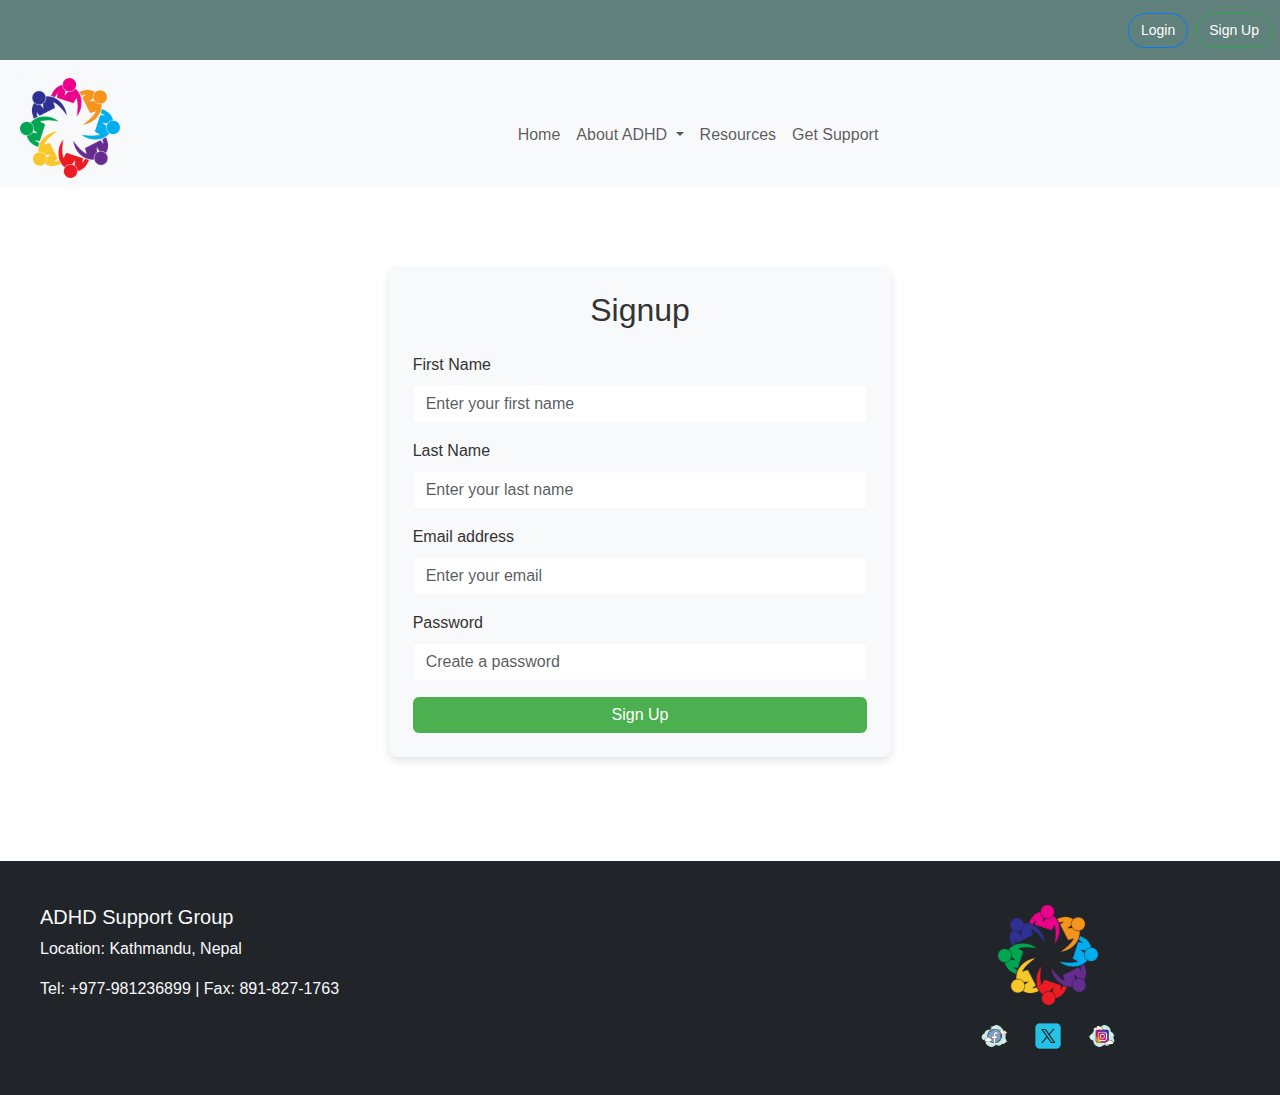
<file: signup.html>
<!DOCTYPE html>
<html lang="en">
  <head>
    <meta charset="UTF-8" />
    <meta name="viewport" content="width=device-width, initial-scale=1.0" />
    <title>Understanding ADHD</title>
    <link
      href="https://cdn.jsdelivr.net/npm/bootstrap@5.3.0-alpha1/dist/css/bootstrap.min.css"
      rel="stylesheet"
    />
    <link rel="stylesheet" href="style.css" />
  </head>
  <body>
    <!-- Login/Signup Buttons -->
    <div class="top-banner d-flex justify-content-end align-items-center p-2">
      <a href="login-signup.html" class="btn btn-outline-primary me-2">Login</a>
      <a href="signup.html" class="btn btn-outline-success">Sign Up</a>
    </div>

    <!-- Navigation Bar  -->
    <nav class="navbar navbar-expand-lg navbar-light bg-light">
      <div class="container">
        <a class="navbar-brand" href="index.html">
          <img src="Logo.png" alt="Logo" />
        </a>
        <button
          class="navbar-toggler"
          type="button"
          data-bs-toggle="collapse"
          data-bs-target="#navbarNavDropdown"
          aria-controls="navbarNavDropdown"
          aria-expanded="false"
          aria-label="Toggle navigation"
        >
          <span class="navbar-toggler-icon"></span>
        </button>
        <div class="collapse navbar-collapse" id="navbarNavDropdown">
          <ul class="navbar-nav">
            <li class="nav-item">
              <a class="nav-link" href="index.html">Home</a>
            </li>
            <li class="nav-item dropdown">
              <a
                class="nav-link dropdown-toggle"
                href="#"
                id="aboutDropdown"
                role="button"
                data-bs-toggle="dropdown"
                aria-expanded="false"
              >
                About ADHD
              </a>
              <ul class="dropdown-menu" aria-labelledby="aboutDropdown">
                <li>
                  <a class="dropdown-item" href="understanding-adhd.html"
                    >Understanding ADHD</a
                  >
                </li>
                <li>
                  <a class="dropdown-item" href="#">For Parents & Caregivers</a>
                </li>
                <li><a class="dropdown-item" href="#">For Educators</a></li>
              </ul>
            </li>
            <li class="nav-item">
              <a class="nav-link" href="#">Resources</a>
            </li>
            <li class="nav-item">
              <a class="nav-link" href="#">Get Support</a>
            </li>
          </ul>
        </div>
      </div>
    </nav>

    <!-- Signup Section -->
    <section class="login-signup-section container py-5">
      <div class="row justify-content-center">
        <div class="col-md-5">
          <div class="signup-box gray-box p-4">
            <h2 class="text-center">Signup</h2>
            <form id="signupForm">
              <div class="mb-3">
                <label for="signupFirstName" class="form-label"
                  >First Name</label
                >
                <input
                  type="text"
                  class="form-control"
                  id="signupFirstName"
                  placeholder="Enter your first name"
                />
              </div>
              <div class="mb-3">
                <label for="signupLastName" class="form-label">Last Name</label>
                <input
                  type="text"
                  class="form-control"
                  id="signupLastName"
                  placeholder="Enter your last name"
                />
              </div>
              <div class="mb-3">
                <label for="signupEmail" class="form-label"
                  >Email address</label
                >
                <input
                  type="email"
                  class="form-control"
                  id="signupEmail"
                  placeholder="Enter your email"
                />
              </div>
              <div class="mb-3">
                <label for="signupPassword" class="form-label">Password</label>
                <input
                  type="password"
                  class="form-control"
                  id="signupPassword"
                  placeholder="Create a password"
                />
              </div>
              <button type="submit" class="btn btn-primary w-100">
                Sign Up
              </button>
            </form>
          </div>
        </div>
      </div>
    </section>
    <!-- Footer Section -->
    <footer class="footer bg-dark text-light py-4">
      <div class="container">
        <div class="row">
          <div class="col-md-8">
            <h5>ADHD Support Group</h5>
            <p>Location: Kathmandu, Nepal</p>
            <p>Tel: +977-981236899 | Fax: 891-827-1763</p>
          </div>
          <div class="col-md-4 text-center">
            <img src="Logo.png" alt="Logo" class="footer-logo mb-3" />
            <div class="social-icons">
              <a
                href="https://www.facebook.com/groups/2458663604174184"
                target="_blank"
                ><img src="Facebook.png" alt="Facebook"
              /></a>
              <a href="https://x.com/360Adhd" target="_blank"
                ><img src="Twitter.png" alt="Twitter"
              /></a>
              <a
                href="https://www.instagram.com/adh.dsupportgroup/"
                target="_blank"
                ><img src="Insta.png" alt="Instagram"
              /></a>
            </div>
          </div>
        </div>
      </div>
    </footer>

    <script src="script.js"></script>
    <script src="https://cdn.jsdelivr.net/npm/bootstrap@5.3.0-alpha1/dist/js/bootstrap.bundle.min.js"></script>
  </body>
</html>
</file>
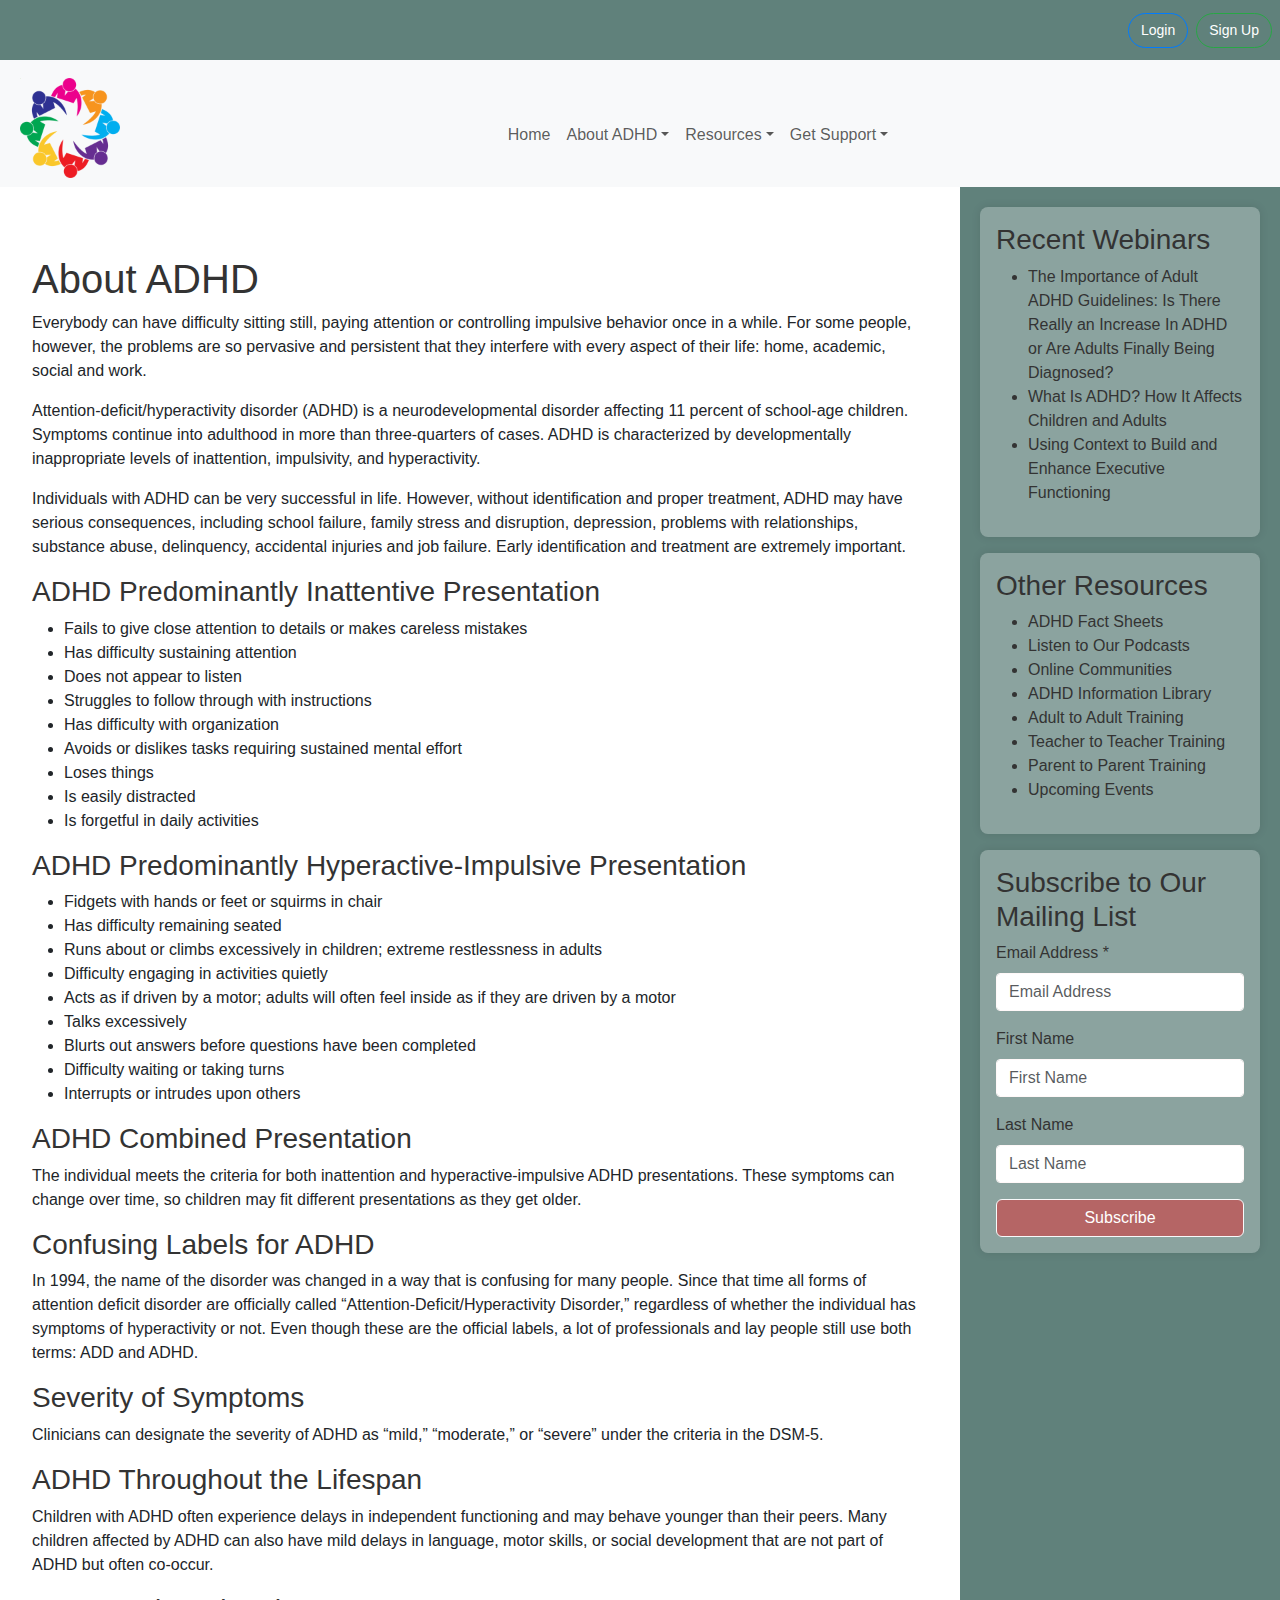
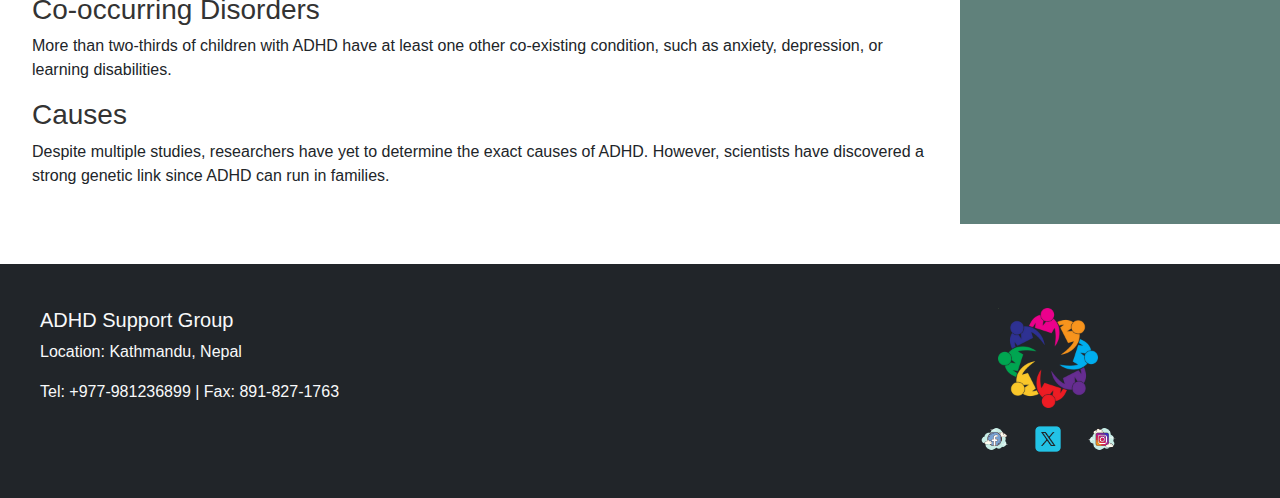
<file: understanding-adhd.html>
<!DOCTYPE html>
<html lang="en">
  <head>
    <meta charset="UTF-8" />
    <meta name="viewport" content="width=device-width, initial-scale=1.0" />
    <title>Understanding ADHD</title>
    <link
      href="https://cdn.jsdelivr.net/npm/bootstrap@5.3.0-alpha1/dist/css/bootstrap.min.css"
      rel="stylesheet"
    />
    <link rel="stylesheet" href="style.css" />
  </head>
  <body>
    <!-- Login/Signup Buttons -->
    <div class="top-banner d-flex justify-content-end align-items-center p-2">
      <a href="login-signup.html" class="btn btn-outline-primary me-2">Login</a>
      <a href="signup.html" class="btn btn-outline-success">Sign Up</a>
    </div>

    <!-- Navigation Bar -->
    <nav class="navbar navbar-expand-lg navbar-light bg-light">
      <div class="container">
        <a class="navbar-brand" href="index.html">
          <img src="Logo.png" alt="Logo" />
        </a>
        <button
          class="navbar-toggler"
          type="button"
          data-bs-toggle="collapse"
          data-bs-target="#navbarNavDropdown"
          aria-controls="navbarNavDropdown"
          aria-expanded="false"
          aria-label="Toggle navigation"
        >
          <span class="navbar-toggler-icon"></span>
        </button>
        <div class="collapse navbar-collapse" id="navbarNavDropdown">
          <ul class="navbar-nav">
            <li class="nav-item">
              <a class="nav-link" href="index.html">Home</a>
            </li>
            <li class="nav-item dropdown">
              <a
                class="nav-link dropdown-toggle"
                href="#"
                id="aboutDropdown"
                role="button"
                data-bs-toggle="dropdown"
                aria-expanded="false"
                >About ADHD</a
              >
              <ul class="dropdown-menu" aria-labelledby="aboutDropdown">
                <li>
                  <a class="dropdown-item" href="understanding-adhd.html"
                    >Understanding ADHD</a
                  >
                </li>
                <li>
                  <a class="dropdown-item" href="#">For Parents & Caregivers</a>
                </li>
                <li><a class="dropdown-item" href="#">For Educators</a></li>
              </ul>
            </li>
            <li class="nav-item dropdown">
              <a
                class="nav-link dropdown-toggle"
                href="#"
                id="resourcesDropdown"
                role="button"
                data-bs-toggle="dropdown"
                aria-expanded="false"
                >Resources</a
              >
              <ul class="dropdown-menu" aria-labelledby="resourcesDropdown">
                <li>
                  <a class="dropdown-item" href="InfoLib.html"
                    >ADHD Information Library</a
                  >
                </li>
                <li><a class="dropdown-item" href="#">ADHD Fact Sheets</a></li>
                <li><a class="dropdown-item" href="#">Infographics</a></li>
              </ul>
            </li>
            <li class="nav-item dropdown">
              <a
                class="nav-link dropdown-toggle"
                href="#"
                id="getSupportDropdown"
                role="button"
                data-bs-toggle="dropdown"
                aria-expanded="false"
                >Get Support</a
              >
              <ul class="dropdown-menu" aria-labelledby="getSupportDropdown">
                <li><a class="dropdown-item" href="#">Books</a></li>
                <li>
                  <a class="dropdown-item" href="#">ADHD - Related Videos</a>
                </li>
                <li>
                  <a class="dropdown-item" href="#">Contact: +977-9812345760</a>
                </li>
              </ul>
            </li>
          </ul>
        </div>
      </div>
    </nav>

    
    <section class="main-content container-fluid">
      <div class="row">
       
        <div class="col-lg-9 col-md-8 col-sm-12 mt-5">
          <section class="container">
            <h1>About ADHD</h1>
            <p>
              Everybody can have difficulty sitting still, paying attention or
              controlling impulsive behavior once in a while. For some people,
              however, the problems are so pervasive and persistent that they
              interfere with every aspect of their life: home, academic, social
              and work.
            </p>
            <p>
              Attention-deficit/hyperactivity disorder (ADHD) is a
              neurodevelopmental disorder affecting 11 percent of school-age
              children. Symptoms continue into adulthood in more than
              three-quarters of cases. ADHD is characterized by developmentally
              inappropriate levels of inattention, impulsivity, and
              hyperactivity.
            </p>
            <p>
              Individuals with ADHD can be very successful in life. However,
              without identification and proper treatment, ADHD may have serious
              consequences, including school failure, family stress and
              disruption, depression, problems with relationships, substance
              abuse, delinquency, accidental injuries and job failure. Early
              identification and treatment are extremely important.
            </p>

            <h3>ADHD Predominantly Inattentive Presentation</h3>
            <ul>
              <li>
                Fails to give close attention to details or makes careless
                mistakes
              </li>
              <li>Has difficulty sustaining attention</li>
              <li>Does not appear to listen</li>
              <li>Struggles to follow through with instructions</li>
              <li>Has difficulty with organization</li>
              <li>
                Avoids or dislikes tasks requiring sustained mental effort
              </li>
              <li>Loses things</li>
              <li>Is easily distracted</li>
              <li>Is forgetful in daily activities</li>
            </ul>

            <h3>ADHD Predominantly Hyperactive-Impulsive Presentation</h3>
            <ul>
              <li>Fidgets with hands or feet or squirms in chair</li>
              <li>Has difficulty remaining seated</li>
              <li>
                Runs about or climbs excessively in children; extreme
                restlessness in adults
              </li>
              <li>Difficulty engaging in activities quietly</li>
              <li>
                Acts as if driven by a motor; adults will often feel inside as
                if they are driven by a motor
              </li>
              <li>Talks excessively</li>
              <li>Blurts out answers before questions have been completed</li>
              <li>Difficulty waiting or taking turns</li>
              <li>Interrupts or intrudes upon others</li>
            </ul>

            <h3>ADHD Combined Presentation</h3>
            <p>
              The individual meets the criteria for both inattention and
              hyperactive-impulsive ADHD presentations. These symptoms can
              change over time, so children may fit different presentations as
              they get older.
            </p>

            <h3>Confusing Labels for ADHD</h3>
            <p>
              In 1994, the name of the disorder was changed in a way that is
              confusing for many people. Since that time all forms of attention
              deficit disorder are officially called
              “Attention-Deficit/Hyperactivity Disorder,” regardless of whether
              the individual has symptoms of hyperactivity or not. Even though
              these are the official labels, a lot of professionals and lay
              people still use both terms: ADD and ADHD.
            </p>

            <h3>Severity of Symptoms</h3>
            <p>
              Clinicians can designate the severity of ADHD as “mild,”
              “moderate,” or “severe” under the criteria in the DSM-5.
            </p>

            <h3>ADHD Throughout the Lifespan</h3>
            <p>
              Children with ADHD often experience delays in independent
              functioning and may behave younger than their peers. Many children
              affected by ADHD can also have mild delays in language, motor
              skills, or social development that are not part of ADHD but often
              co-occur.
            </p>

            <h3>Co-occurring Disorders</h3>
            <p>
              More than two-thirds of children with ADHD have at least one other
              co-existing condition, such as anxiety, depression, or learning
              disabilities.
            </p>

            <h3>Causes</h3>
            <p>
              Despite multiple studies, researchers have yet to determine the
              exact causes of ADHD. However, scientists have discovered a strong
              genetic link since ADHD can run in families.
            </p>
          </section>
        </div>

        <!-- Green Side Section -->
        <div class="col-lg-3 col-md-4 col-sm-12 green-side">
          <div class="gray-box p-3 mb-3">
            <h3>Recent Webinars</h3>
            <ul>
              <li>
                The Importance of Adult ADHD Guidelines: Is There Really an
                Increase In ADHD or Are Adults Finally Being Diagnosed?
              </li>
              <li>What Is ADHD? How It Affects Children and Adults</li>
              <li>Using Context to Build and Enhance Executive Functioning</li>
            </ul>
          </div>

          <div class="gray-box p-3 mb-3">
            <h3>Other Resources</h3>
            <ul>
              <li>ADHD Fact Sheets</li>
              <li>Listen to Our Podcasts</li>
              <li>Online Communities</li>
              <li>ADHD Information Library</li>
              <li>Adult to Adult Training</li>
              <li>Teacher to Teacher Training</li>
              <li>Parent to Parent Training</li>
              <li>Upcoming Events</li>
            </ul>
          </div>

          <!-- Subscribe -->
          <div class="gray-box p-3">
            <h3>Subscribe to Our Mailing List</h3>
            <form>
              <div class="mb-3">
                <label for="email" class="form-label">Email Address *</label>
                <input
                  type="email"
                  class="form-control"
                  id="email"
                  placeholder="Email Address"
                  required
                />
              </div>
              <div class="mb-3">
                <label for="firstName" class="form-label">First Name</label>
                <input
                  type="text"
                  class="form-control"
                  id="firstName"
                  placeholder="First Name"
                />
              </div>
              <div class="mb-3">
                <label for="lastName" class="form-label">Last Name</label>
                <input
                  type="text"
                  class="form-control"
                  id="lastName"
                  placeholder="Last Name"
                />
              </div>
              <button type="submit" class="btn btn-light w-100">
                Subscribe
              </button>
            </form>
          </div>
        </div>
      </div>
    </section>

    <!-- Footer Section -->
    <footer class="footer bg-dark text-light py-4">
      <div class="container">
        <div class="row">
          <div class="col-md-8">
            <h5>ADHD Support Group</h5>
            <p>Location: Kathmandu, Nepal</p>
            <p>Tel: +977-981236899 | Fax: 891-827-1763</p>
          </div>
          <div class="col-md-4 text-center">
            <img src="Logo.png" alt="Logo" class="footer-logo mb-3" />
            <div class="social-icons">
              <a
                href="https://www.facebook.com/groups/2458663604174184"
                target="_blank"
                ><img src="Facebook.png" alt="Facebook"
              /></a>
              <a href="https://x.com/360Adhd" target="_blank"
                ><img src="Twitter.png" alt="Twitter"
              /></a>
              <a
                href="https://www.instagram.com/adh.dsupportgroup/"
                target="_blank"
                ><img src="Insta.png" alt="Instagram"
              /></a>
            </div>
          </div>
        </div>
      </div>
    </footer>

    <script src="https://cdn.jsdelivr.net/npm/bootstrap@5.3.0-alpha1/dist/js/bootstrap.bundle.min.js"></script>
  </body>
</html>
</file>
<file: style.css>
.navbar-nav {
  margin-left: auto;
  margin-right: auto;
}
/* hover */
.navbar .dropdown:hover .dropdown-menu {
  display: block;
}

.navbar-brand img {
  width: auto;
  max-height: 100px;
}
.navbar {
  padding-top: 0pxpx;
  padding-bottom: 0px;
  height: 127px;
}

.navbar .navbar-nav {
  margin-top: 15px;
}

.hero-slider {
  position: relative;
  height: auto;
}

.hero-slider img {
  object-fit: cover;
  width: 100%;
  height: 100%;
  object-fit: cover;
}

.overlay {
  position: absolute;
  top: 0;
  left: 0;
  width: 100%;
  height: 100%;
  background-color: rgba(0, 0, 0, 0.5);
  display: flex;
  flex-direction: column;
  justify-content: center;
  align-items: center;
  color: white;
}

.overlay h1 {
  font-weight: bold;
  font-size: 2.5rem;
  text-align: center;
}

.overlay p {
  text-align: center;
  margin: 0.5rem 0;
}

.btn-read-more {
  margin-top: 1rem;
  background-color: #ffcc00;
  color: black;
}

@media (max-width: 991.98px) {
  .navbar-collapse {
    text-align: center;
  }
}

/* Style for the event section */
.event-section {
  background-color: #f8f9fa;
  padding-top: 2rem;
}

.event-box {
  background-color: #eaeaea;
  border-radius: 5px;
}

.subscription-box {
  background-color: #eaeaea;
  border-radius: 5px;
  padding: 1.5rem;
}

.footer {
  background-color: #333;
  color: #fff;
  text-align: left;
}

.footer-logo {
  width: 100px;
}

.social-icons img {
  width: 50px;
  margin: 0 10px;
}

/* General body and layout */
body {
  background-color: #fff;
  font-family: Arial, sans-serif;
}

/* Green Right Side */
.green-side {
  background-color: #60817b;
  color: white;
  padding: 20px;
  min-height: 100vh;
  position: relative;
}

/* Middle content styling */
.content-area {
  padding: 2rem;
}

.gray-box {
  background-color: #ffffff46;
  border-radius: 8px;
  margin-bottom: 1rem;
  color: #333;
  box-shadow: 0 0 10px rgba(0, 0, 0, 0.1);
}

h1,
h3 {
  color: #333;
}

/* Resources Section */
.resources-section ul {
  list-style-type: none;
  padding: 0;
}

.resources-section ul li {
  padding: 5px 0;
  color: #333;
  border-bottom: 1px solid #361515;
}

/* Subscription Form */
.subscription-form h3 {
  color: #333;
}

.form-control {
  border-radius: 4px;
  border: 1px solid #fff8f8;
}

.btn-light {
  background-color: rgb(181, 101, 101);
  color: #ffffff;
}

/* Footer */
.footer {
  margin-top: 40px;
  padding: 20px;
}

.footer-logo {
  width: 100px;
}

.social-icons img {
  width: 30px;
  margin: 0 10px;
}

.container {
  max-width: 1300px;
  margin: 0 auto;
  padding: 20px;
}

.login-signup-top {
  background-color: #f8f9fa;
  padding: 10px;
}

.top-banner {
  background-color: #60817b;
  height: 60px;
  width: 100%;
}

.top-banner .btn {
  border-radius: 20px;
  font-size: 14px;
  color: #fff;
}

.top-banner .btn-outline-primary {
  border-color: #007bff;
}

.top-banner .btn-outline-primary:hover {
  background-color: #007bff;
  color: white;
}

.top-banner .btn-outline-success {
  border-color: #28a745;
}

.top-banner .btn-outline-success:hover {
  background-color: #28a745;
  color: white;
}

.login-signup-section {
  margin-top: 2rem;
}

.login-box,
.signup-box {
  background-color: #f8f9fa;
  box-shadow: 0 4px 8px rgba(0, 0, 0, 0.1);
  border-radius: 8px;
}

h2 {
  color: #333;
  margin-bottom: 1.5rem;
}

.btn-primary {
  background-color: #4caf50;
  border: none;
}

.btn-primary:hover {
  background-color: #45a049;
}

.form-text a {
  color: #4caf50;
  text-decoration: none;
}

.form-text a:hover {
  text-decoration: underline;
}

.page-background-image {
  background-image: url("Tool.jpg");
  background-size: cover;
  background-position: center;
  background-attachment: fixed;
  height: 100vh;
  position: relative;
  display: flex;
  justify-content: flex-end;
  align-items: center;
}

.content-right {
  width: 40%;
  background-color: rgba(255, 255, 255, 0.85);
  padding: 40px;
  border-radius: 10px;
  box-shadow: 0 5px 15px rgba(0, 0, 0, 0.3);
  margin-right: 40px;
}

.content-right h2,
.content-right h4,
.content-right h5 {
  color: #333;
}

.content-right p {
  color: #555;
}
</file>
